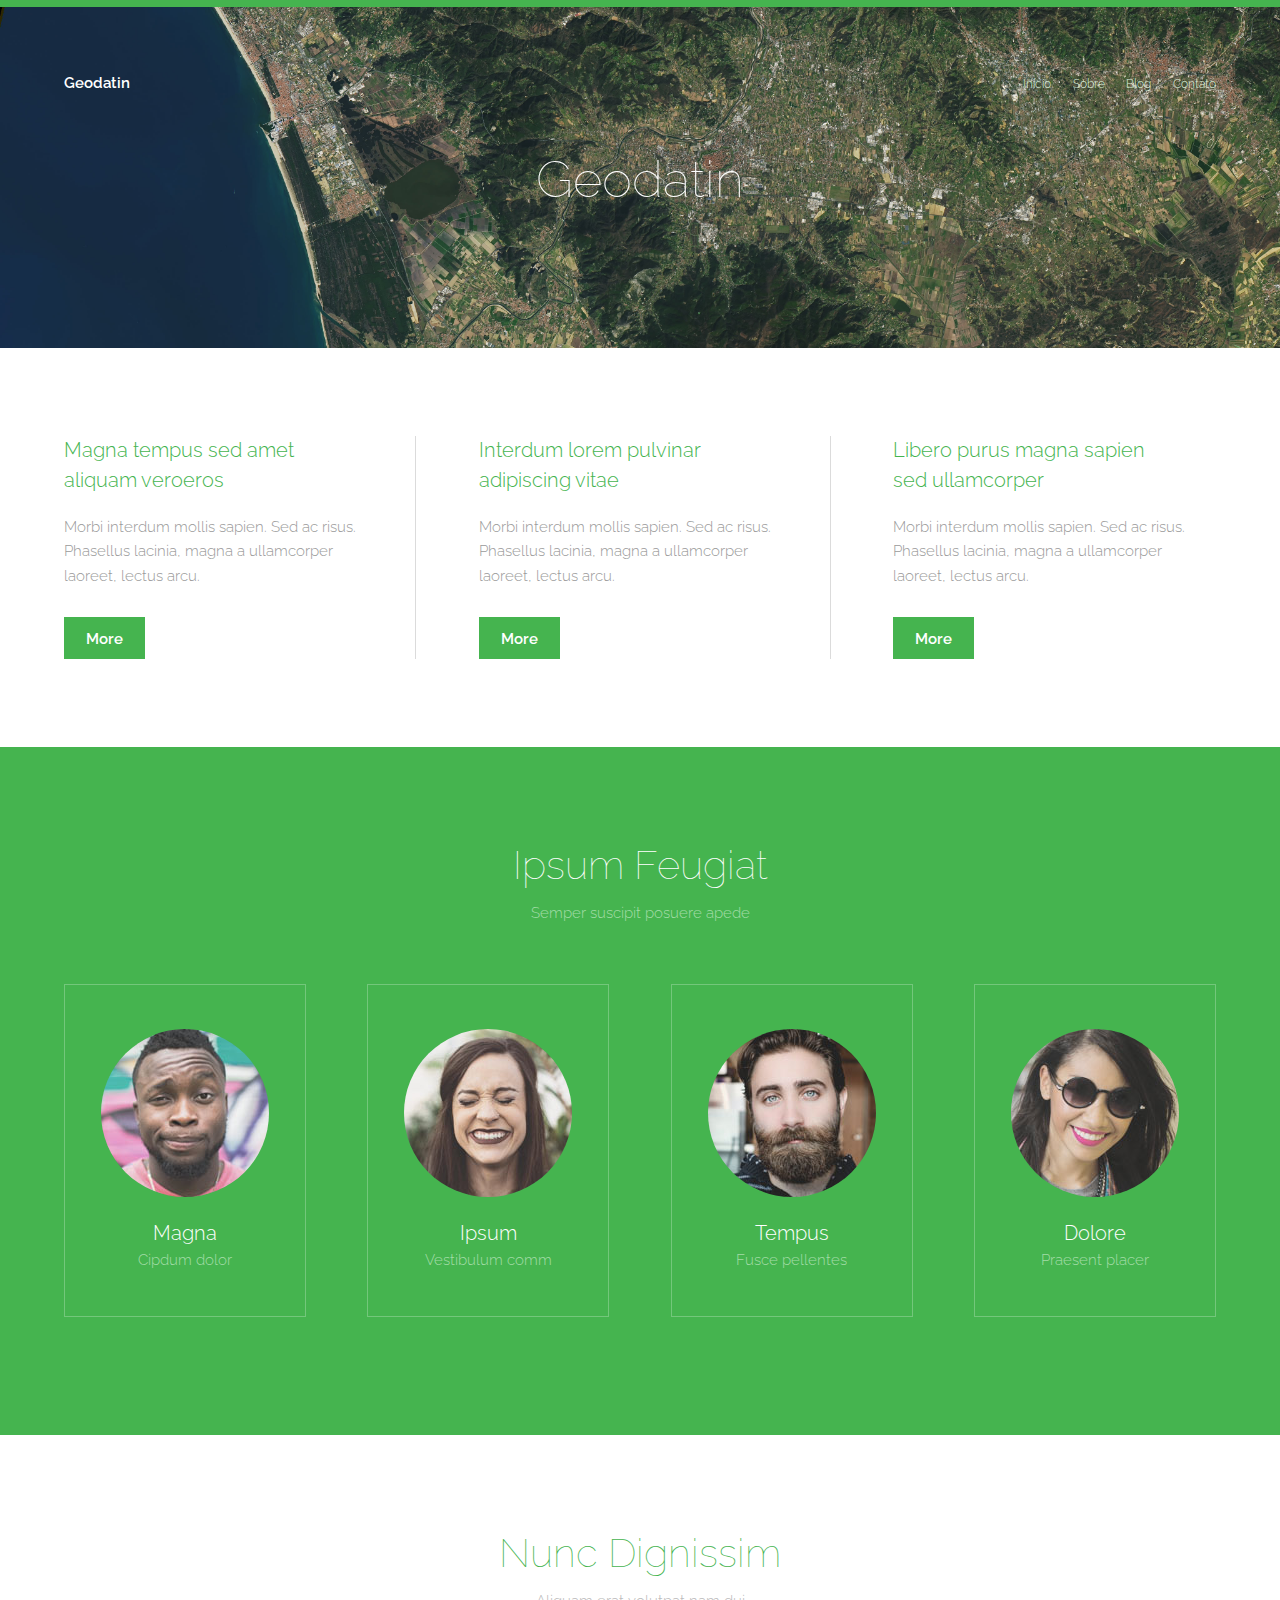
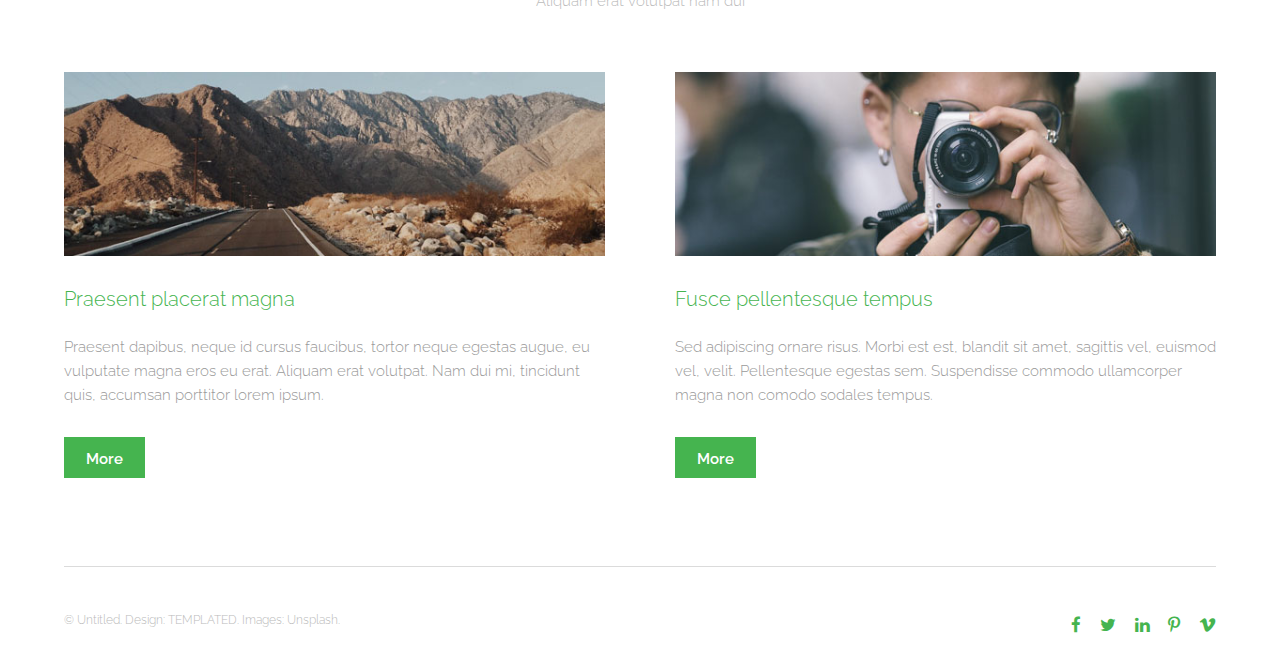
<file: index.html>
<!DOCTYPE HTML>
<!--
	Theory by TEMPLATED
	templated.co @templatedco
	Released for free under the Creative Commons Attribution 3.0 license (templated.co/license)
-->
<html>
	<head>
		<title>GEODATIN</title>
		<meta charset="utf-8" />
		<meta name="viewport" content="width=device-width, initial-scale=1" />
		<link rel="stylesheet" href="assets/css/main.css" />
	</head>
	<body>

		<!-- Header -->
			<header id="header">
				<div class="inner">
					<a href="index.html" class="logo">Geodatin</a>
					<nav id="nav">
						<a href="index.html">Início</a>
						<a href="generic.html">Sobre</a>
						<a href="elements.html">Blog</a>
						<a href="contato.html">Contato</a>
					</nav>
					<a href="#navPanel" class="navPanelToggle"><span class="fa fa-bars"></span></a>
				</div>
			</header>

		<!-- Banner -->
			<section id="banner">
				<h1>Geodatin</h1>
				<!-- <p>A free responsive HTML5 website template by TEMPLATED.</p>-->
			</section>

		<!-- One -->
			<section id="one" class="wrapper">
				<div class="inner">
					<div class="flex flex-3">
						<article>
							<header>
								<h3>Magna tempus sed amet<br /> aliquam veroeros</h3>
							</header>
							<p>Morbi interdum mollis sapien. Sed ac risus. Phasellus lacinia, magna a ullamcorper laoreet, lectus arcu.</p>
							<footer>
								<a href="#" class="button special">More</a>
							</footer>
						</article>
						<article>
							<header>
								<h3>Interdum lorem pulvinar<br /> adipiscing vitae</h3>
							</header>
							<p>Morbi interdum mollis sapien. Sed ac risus. Phasellus lacinia, magna a ullamcorper laoreet, lectus arcu.</p>
							<footer>
								<a href="#" class="button special">More</a>
							</footer>
						</article>
						<article>
							<header>
								<h3>Libero purus magna sapien<br /> sed ullamcorper</h3>
							</header>
							<p>Morbi interdum mollis sapien. Sed ac risus. Phasellus lacinia, magna a ullamcorper laoreet, lectus arcu.</p>
							<footer>
								<a href="#" class="button special">More</a>
							</footer>
						</article>
					</div>
				</div>
			</section>

		<!-- Two -->
			<section id="two" class="wrapper style1 special">
				<div class="inner">
					<header>
						<h2>Ipsum Feugiat</h2>
						<p>Semper suscipit posuere apede</p>
					</header>
					<div class="flex flex-4">
						<div class="box person">
							<div class="image round">
								<img src="images/pic03.jpg" alt="Person 1" />
							</div>
							<h3>Magna</h3>
							<p>Cipdum dolor</p>
						</div>
						<div class="box person">
							<div class="image round">
								<img src="images/pic04.jpg" alt="Person 2" />
							</div>
							<h3>Ipsum</h3>
							<p>Vestibulum comm</p>
						</div>
						<div class="box person">
							<div class="image round">
								<img src="images/pic05.jpg" alt="Person 3" />
							</div>
							<h3>Tempus</h3>
							<p>Fusce pellentes</p>
						</div>
						<div class="box person">
							<div class="image round">
								<img src="images/pic06.jpg" alt="Person 4" />
							</div>
							<h3>Dolore</h3>
							<p>Praesent placer</p>
						</div>
					</div>
				</div>
			</section>

		<!-- Three -->
			<section id="three" class="wrapper special">
				<div class="inner">
					<header class="align-center">
						<h2>Nunc Dignissim</h2>
						<p>Aliquam erat volutpat nam dui </p>
					</header>
					<div class="flex flex-2">
						<article>
							<div class="image fit">
								<img src="images/pic01.jpg" alt="Pic 01" />
							</div>
							<header>
								<h3>Praesent placerat magna</h3>
							</header>
							<p>Praesent dapibus, neque id cursus faucibus, tortor neque egestas augue, eu vulputate magna eros eu erat. Aliquam erat volutpat. Nam dui mi, tincidunt quis, accumsan porttitor lorem ipsum.</p>
							<footer>
								<a href="#" class="button special">More</a>
							</footer>
						</article>
						<article>
							<div class="image fit">
								<img src="images/pic02.jpg" alt="Pic 02" />
							</div>
							<header>
								<h3>Fusce pellentesque tempus</h3>
							</header>
							<p>Sed adipiscing ornare risus. Morbi est est, blandit sit amet, sagittis vel, euismod vel, velit. Pellentesque egestas sem. Suspendisse commodo ullamcorper magna non comodo sodales tempus.</p>
							<footer>
								<a href="#" class="button special">More</a>
							</footer>
						</article>
					</div>
				</div>
			</section>

			<!-- Footer -->
<footer id="footer">
    <div class="inner">
        <div class="flex">
            <div class="copyright">
                &copy; Untitled. Design: <a href="https://templated.co">TEMPLATED</a>. Images: <a href="https://unsplash.com">Unsplash</a>.
            </div>
            <ul class="icons">
                <li><a href="#" class="icon fa-facebook"><span class="label">Facebook</span></a></li>
                <li><a href="#" class="icon fa-twitter"><span class="label">Twitter</span></a></li>
                <li><a href="#" class="icon fa-linkedin"><span class="label">linkedIn</span></a></li>
                <li><a href="#" class="icon fa-pinterest-p"><span class="label">Pinterest</span></a></li>
                <li><a href="#" class="icon fa-vimeo"><span class="label">Vimeo</span></a></li>
            </ul>
        </div>
    </div>
</footer>

		<!-- Scripts -->
			<script src="assets/js/jquery.min.js"></script>
			<script src="assets/js/skel.min.js"></script>
			<script src="assets/js/util.js"></script>
			<script src="assets/js/main.js"></script>

	</body>
</html>
</file>
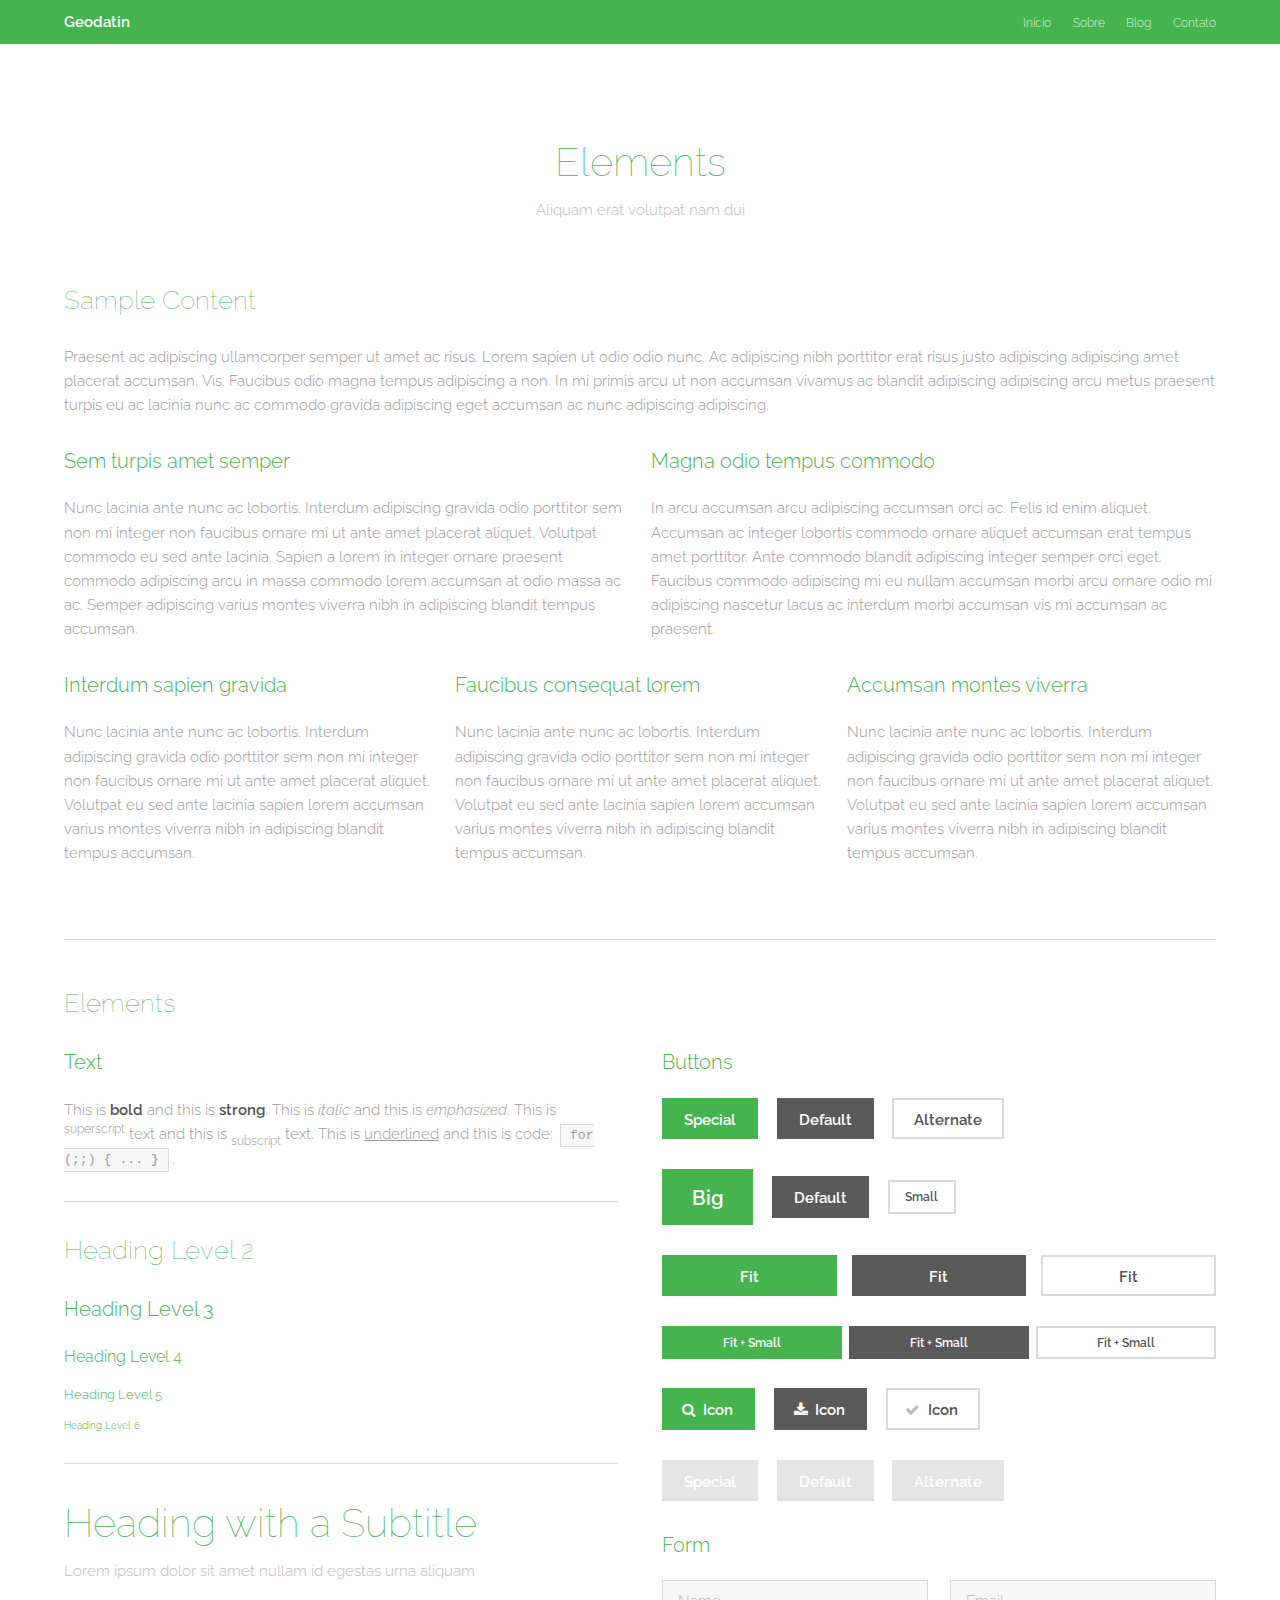
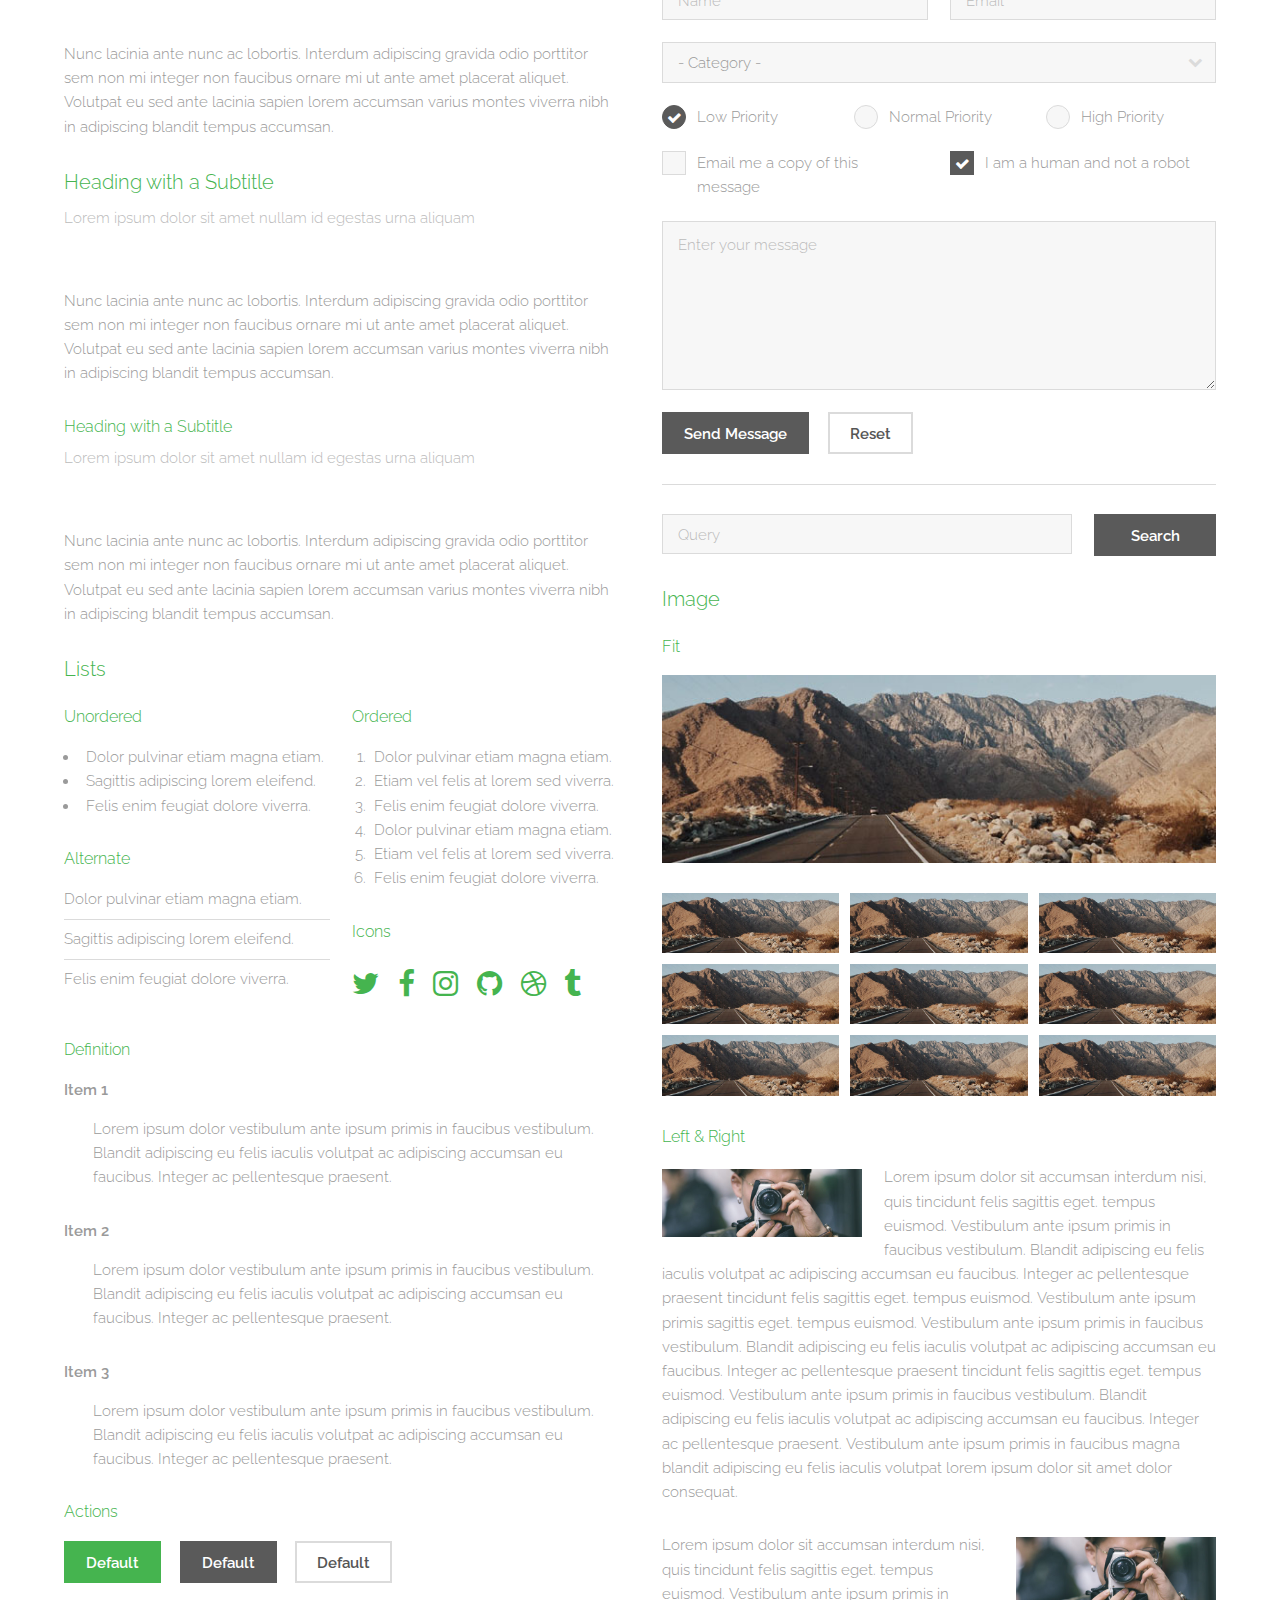
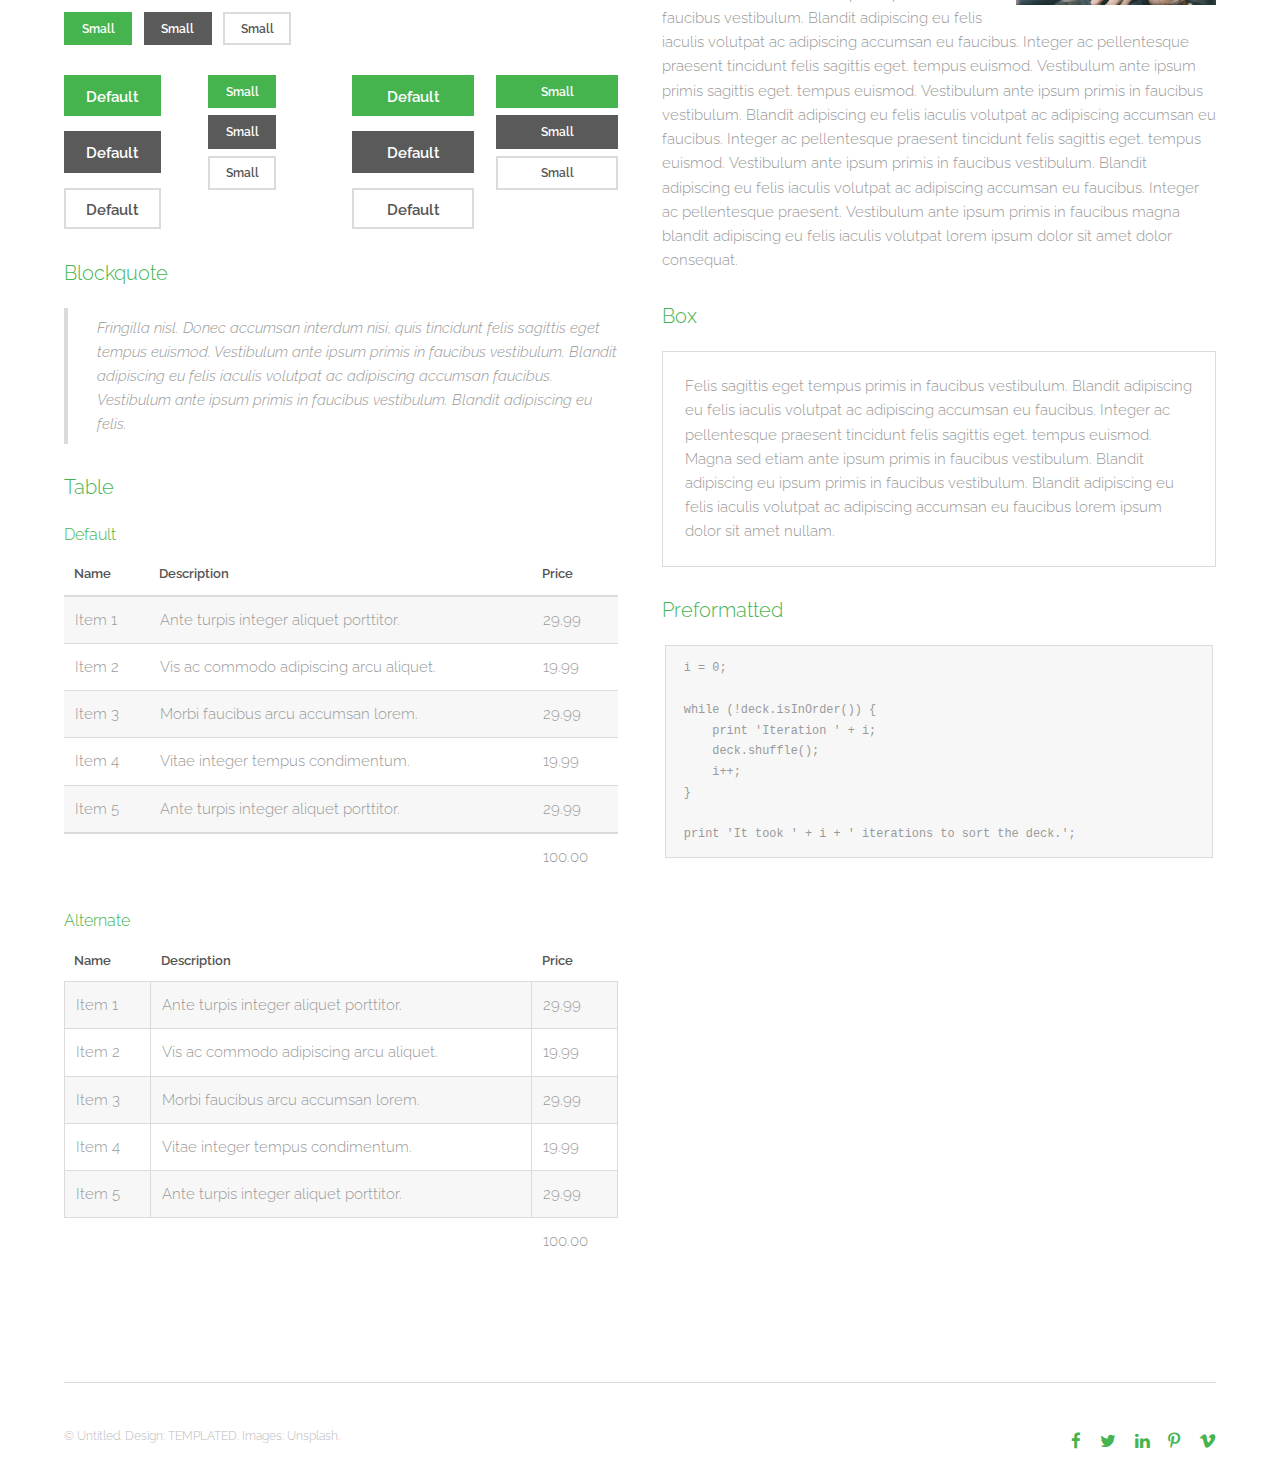
<file: elements.html>
<!DOCTYPE HTML>
<!--
	Theory by TEMPLATED
	templated.co @templatedco
	Released for free under the Creative Commons Attribution 3.0 license (templated.co/license)
-->
<html>
	<head>
		<title>Elements - Theory by TEMPLATED</title>
		<meta charset="utf-8" />
		<meta name="viewport" content="width=device-width, initial-scale=1" />
		<link rel="stylesheet" href="assets/css/main.css" />
	</head>
	<body class="subpage">

		<!-- Header -->
		<header id="header">
			<div class="inner">
				<a href="index.html" class="logo">Geodatin</a>
				<nav id="nav">
					<a href="index.html">Início</a>
					<a href="generic.html">Sobre</a>
					<a href="elements.html">Blog</a>
					<a href="contato.html">Contato</a>
				</nav>
				<a href="#navPanel" class="navPanelToggle"><span class="fa fa-bars"></span></a>
			</div>
		</header>

		<!-- Main -->
			<section id="main" class="wrapper">
				<div class="inner">
					<header class="align-center">
						<h2>Elements</h2>
						<p>Aliquam erat volutpat nam dui </p>
					</header>

				<!-- Content -->
					<h2 id="content">Sample Content</h2>
					<p>Praesent ac adipiscing ullamcorper semper ut amet ac risus. Lorem sapien ut odio odio nunc. Ac adipiscing nibh porttitor erat risus justo adipiscing adipiscing amet placerat accumsan. Vis. Faucibus odio magna tempus adipiscing a non. In mi primis arcu ut non accumsan vivamus ac blandit adipiscing adipiscing arcu metus praesent turpis eu ac lacinia nunc ac commodo gravida adipiscing eget accumsan ac nunc adipiscing adipiscing.</p>
					<div class="row">
						<div class="6u 12u$(small)">
							<h3>Sem turpis amet semper</h3>
							<p>Nunc lacinia ante nunc ac lobortis. Interdum adipiscing gravida odio porttitor sem non mi integer non faucibus ornare mi ut ante amet placerat aliquet. Volutpat commodo eu sed ante lacinia. Sapien a lorem in integer ornare praesent commodo adipiscing arcu in massa commodo lorem accumsan at odio massa ac ac. Semper adipiscing varius montes viverra nibh in adipiscing blandit tempus accumsan.</p>
						</div>
						<div class="6u$ 12u$(small)">
							<h3>Magna odio tempus commodo</h3>
							<p>In arcu accumsan arcu adipiscing accumsan orci ac. Felis id enim aliquet. Accumsan ac integer lobortis commodo ornare aliquet accumsan erat tempus amet porttitor. Ante commodo blandit adipiscing integer semper orci eget. Faucibus commodo adipiscing mi eu nullam accumsan morbi arcu ornare odio mi adipiscing nascetur lacus ac interdum morbi accumsan vis mi accumsan ac praesent.</p>
						</div>
						<!-- Break -->
						<div class="4u 12u$(medium)">
							<h3>Interdum sapien gravida</h3>
							<p>Nunc lacinia ante nunc ac lobortis. Interdum adipiscing gravida odio porttitor sem non mi integer non faucibus ornare mi ut ante amet placerat aliquet. Volutpat eu sed ante lacinia sapien lorem accumsan varius montes viverra nibh in adipiscing blandit tempus accumsan.</p>
						</div>
						<div class="4u 12u$(medium)">
							<h3>Faucibus consequat lorem</h3>
							<p>Nunc lacinia ante nunc ac lobortis. Interdum adipiscing gravida odio porttitor sem non mi integer non faucibus ornare mi ut ante amet placerat aliquet. Volutpat eu sed ante lacinia sapien lorem accumsan varius montes viverra nibh in adipiscing blandit tempus accumsan.</p>
						</div>
						<div class="4u$ 12u$(medium)">
							<h3>Accumsan montes viverra</h3>
							<p>Nunc lacinia ante nunc ac lobortis. Interdum adipiscing gravida odio porttitor sem non mi integer non faucibus ornare mi ut ante amet placerat aliquet. Volutpat eu sed ante lacinia sapien lorem accumsan varius montes viverra nibh in adipiscing blandit tempus accumsan.</p>
						</div>
					</div>

				<hr class="major" />

				<!-- Elements -->
					<h2 id="elements">Elements</h2>
					<div class="row 200%">
						<div class="6u 12u$(medium)">

							<!-- Text stuff -->
								<h3>Text</h3>
								<p>This is <b>bold</b> and this is <strong>strong</strong>. This is <i>italic</i> and this is <em>emphasized</em>.
								This is <sup>superscript</sup> text and this is <sub>subscript</sub> text.
								This is <u>underlined</u> and this is code: <code>for (;;) { ... }</code>.</p>
								<hr />
								<h2>Heading Level 2</h2>
								<h3>Heading Level 3</h3>
								<h4>Heading Level 4</h4>
								<h5>Heading Level 5</h5>
								<h6>Heading Level 6</h6>
								<hr />
								<header>
									<h2>Heading with a Subtitle</h2>
									<p>Lorem ipsum dolor sit amet nullam id egestas urna aliquam</p>
								</header>
								<p>Nunc lacinia ante nunc ac lobortis. Interdum adipiscing gravida odio porttitor sem non mi integer non faucibus ornare mi ut ante amet placerat aliquet. Volutpat eu sed ante lacinia sapien lorem accumsan varius montes viverra nibh in adipiscing blandit tempus accumsan.</p>
								<header>
									<h3>Heading with a Subtitle</h3>
									<p>Lorem ipsum dolor sit amet nullam id egestas urna aliquam</p>
								</header>
								<p>Nunc lacinia ante nunc ac lobortis. Interdum adipiscing gravida odio porttitor sem non mi integer non faucibus ornare mi ut ante amet placerat aliquet. Volutpat eu sed ante lacinia sapien lorem accumsan varius montes viverra nibh in adipiscing blandit tempus accumsan.</p>
								<header>
									<h4>Heading with a Subtitle</h4>
									<p>Lorem ipsum dolor sit amet nullam id egestas urna aliquam</p>
								</header>
								<p>Nunc lacinia ante nunc ac lobortis. Interdum adipiscing gravida odio porttitor sem non mi integer non faucibus ornare mi ut ante amet placerat aliquet. Volutpat eu sed ante lacinia sapien lorem accumsan varius montes viverra nibh in adipiscing blandit tempus accumsan.</p>

							<!-- Lists -->
								<h3>Lists</h3>
								<div class="row">
									<div class="6u 12u$(small)">

										<h4>Unordered</h4>
										<ul>
											<li>Dolor pulvinar etiam magna etiam.</li>
											<li>Sagittis adipiscing lorem eleifend.</li>
											<li>Felis enim feugiat dolore viverra.</li>
										</ul>

										<h4>Alternate</h4>
										<ul class="alt">
											<li>Dolor pulvinar etiam magna etiam.</li>
											<li>Sagittis adipiscing lorem eleifend.</li>
											<li>Felis enim feugiat dolore viverra.</li>
										</ul>

									</div>
									<div class="6u$ 12u$(small)">

										<h4>Ordered</h4>
										<ol>
											<li>Dolor pulvinar etiam magna etiam.</li>
											<li>Etiam vel felis at lorem sed viverra.</li>
											<li>Felis enim feugiat dolore viverra.</li>
											<li>Dolor pulvinar etiam magna etiam.</li>
											<li>Etiam vel felis at lorem sed viverra.</li>
											<li>Felis enim feugiat dolore viverra.</li>
										</ol>

										<h4>Icons</h4>
										<ul class="icons">
											<li><a href="#" class="icon fa-twitter"><span class="label">Twitter</span></a></li>
											<li><a href="#" class="icon fa-facebook"><span class="label">Facebook</span></a></li>
											<li><a href="#" class="icon fa-instagram"><span class="label">Instagram</span></a></li>
											<li><a href="#" class="icon fa-github"><span class="label">Github</span></a></li>
											<li><a href="#" class="icon fa-dribbble"><span class="label">Dribbble</span></a></li>
											<li><a href="#" class="icon fa-tumblr"><span class="label">Tumblr</span></a></li>
										</ul>

									</div>
								</div>
								<h4>Definition</h4>
								<dl>
									<dt>Item 1</dt>
									<dd>
										<p>Lorem ipsum dolor vestibulum ante ipsum primis in faucibus vestibulum. Blandit adipiscing eu felis iaculis volutpat ac adipiscing accumsan eu faucibus. Integer ac pellentesque praesent.</p>
									</dd>
									<dt>Item 2</dt>
									<dd>
										<p>Lorem ipsum dolor vestibulum ante ipsum primis in faucibus vestibulum. Blandit adipiscing eu felis iaculis volutpat ac adipiscing accumsan eu faucibus. Integer ac pellentesque praesent.</p>
									</dd>
									<dt>Item 3</dt>
									<dd>
										<p>Lorem ipsum dolor vestibulum ante ipsum primis in faucibus vestibulum. Blandit adipiscing eu felis iaculis volutpat ac adipiscing accumsan eu faucibus. Integer ac pellentesque praesent.</p>
									</dd>
								</dl>

								<h4>Actions</h4>
								<ul class="actions">
									<li><a href="#" class="button special">Default</a></li>
									<li><a href="#" class="button">Default</a></li>
									<li><a href="#" class="button alt">Default</a></li>
								</ul>
								<ul class="actions small">
									<li><a href="#" class="button special small">Small</a></li>
									<li><a href="#" class="button small">Small</a></li>
									<li><a href="#" class="button alt small">Small</a></li>
								</ul>
								<div class="row">
									<div class="3u 12u$(small)">
										<ul class="actions vertical">
											<li><a href="#" class="button special">Default</a></li>
											<li><a href="#" class="button">Default</a></li>
											<li><a href="#" class="button alt">Default</a></li>
										</ul>
									</div>
									<div class="3u 12u$(small)">
										<ul class="actions vertical small">
											<li><a href="#" class="button special small">Small</a></li>
											<li><a href="#" class="button small">Small</a></li>
											<li><a href="#" class="button alt small">Small</a></li>
										</ul>
									</div>
									<div class="3u 12u$(small)">
										<ul class="actions vertical">
											<li><a href="#" class="button special fit">Default</a></li>
											<li><a href="#" class="button fit">Default</a></li>
											<li><a href="#" class="button alt fit">Default</a></li>
										</ul>
									</div>
									<div class="3u$ 12u$(small)">
										<ul class="actions vertical small">
											<li><a href="#" class="button special small fit">Small</a></li>
											<li><a href="#" class="button small fit">Small</a></li>
											<li><a href="#" class="button alt small fit">Small</a></li>
										</ul>
									</div>
								</div>

							<!-- Blockquote -->
								<h3>Blockquote</h3>
								<blockquote>Fringilla nisl. Donec accumsan interdum nisi, quis tincidunt felis sagittis eget tempus euismod. Vestibulum ante ipsum primis in faucibus vestibulum. Blandit adipiscing eu felis iaculis volutpat ac adipiscing accumsan faucibus. Vestibulum ante ipsum primis in faucibus vestibulum. Blandit adipiscing eu felis.</blockquote>

							<!-- Table -->
								<h3>Table</h3>

								<h4>Default</h4>
								<div class="table-wrapper">
									<table>
										<thead>
											<tr>
												<th>Name</th>
												<th>Description</th>
												<th>Price</th>
											</tr>
										</thead>
										<tbody>
											<tr>
												<td>Item 1</td>
												<td>Ante turpis integer aliquet porttitor.</td>
												<td>29.99</td>
											</tr>
											<tr>
												<td>Item 2</td>
												<td>Vis ac commodo adipiscing arcu aliquet.</td>
												<td>19.99</td>
											</tr>
											<tr>
												<td>Item 3</td>
												<td> Morbi faucibus arcu accumsan lorem.</td>
												<td>29.99</td>
											</tr>
											<tr>
												<td>Item 4</td>
												<td>Vitae integer tempus condimentum.</td>
												<td>19.99</td>
											</tr>
											<tr>
												<td>Item 5</td>
												<td>Ante turpis integer aliquet porttitor.</td>
												<td>29.99</td>
											</tr>
										</tbody>
										<tfoot>
											<tr>
												<td colspan="2"></td>
												<td>100.00</td>
											</tr>
										</tfoot>
									</table>
								</div>

								<h4>Alternate</h4>
								<div class="table-wrapper">
									<table class="alt">
										<thead>
											<tr>
												<th>Name</th>
												<th>Description</th>
												<th>Price</th>
											</tr>
										</thead>
										<tbody>
											<tr>
												<td>Item 1</td>
												<td>Ante turpis integer aliquet porttitor.</td>
												<td>29.99</td>
											</tr>
											<tr>
												<td>Item 2</td>
												<td>Vis ac commodo adipiscing arcu aliquet.</td>
												<td>19.99</td>
											</tr>
											<tr>
												<td>Item 3</td>
												<td> Morbi faucibus arcu accumsan lorem.</td>
												<td>29.99</td>
											</tr>
											<tr>
												<td>Item 4</td>
												<td>Vitae integer tempus condimentum.</td>
												<td>19.99</td>
											</tr>
											<tr>
												<td>Item 5</td>
												<td>Ante turpis integer aliquet porttitor.</td>
												<td>29.99</td>
											</tr>
										</tbody>
										<tfoot>
											<tr>
												<td colspan="2"></td>
												<td>100.00</td>
											</tr>
										</tfoot>
									</table>
								</div>

						</div>
						<div class="6u$ 12u$(medium)">

							<!-- Buttons -->
								<h3>Buttons</h3>
								<ul class="actions">
									<li><a href="#" class="button special">Special</a></li>
									<li><a href="#" class="button">Default</a></li>
									<li><a href="#" class="button alt">Alternate</a></li>
								</ul>
								<ul class="actions">
									<li><a href="#" class="button special big">Big</a></li>
									<li><a href="#" class="button">Default</a></li>
									<li><a href="#" class="button alt small">Small</a></li>
								</ul>
								<ul class="actions fit">
									<li><a href="#" class="button special fit">Fit</a></li>
									<li><a href="#" class="button fit">Fit</a></li>
									<li><a href="#" class="button alt fit">Fit</a></li>
								</ul>
								<ul class="actions fit small">
									<li><a href="#" class="button special fit small">Fit + Small</a></li>
									<li><a href="#" class="button fit small">Fit + Small</a></li>
									<li><a href="#" class="button alt fit small">Fit + Small</a></li>
								</ul>
								<ul class="actions">
									<li><a href="#" class="button special icon fa-search">Icon</a></li>
									<li><a href="#" class="button icon fa-download">Icon</a></li>
									<li><a href="#" class="button alt icon fa-check">Icon</a></li>
								</ul>
								<ul class="actions">
									<li><span class="button special disabled">Special</span></li>
									<li><span class="button disabled">Default</span></li>
									<li><span class="button alt disabled">Alternate</span></li>
								</ul>

							<!-- Form -->
								<h3>Form</h3>

								<form method="post" action="#">
									<div class="row uniform">
										<div class="6u 12u$(xsmall)">
											<input type="text" name="name" id="name" value="" placeholder="Name" />
										</div>
										<div class="6u$ 12u$(xsmall)">
											<input type="email" name="email" id="email" value="" placeholder="Email" />
										</div>
										<!-- Break -->
										<div class="12u$">
											<div class="select-wrapper">
												<select name="category" id="category">
													<option value="">- Category -</option>
													<option value="1">Manufacturing</option>
													<option value="1">Shipping</option>
													<option value="1">Administration</option>
													<option value="1">Human Resources</option>
												</select>
											</div>
										</div>
										<!-- Break -->
										<div class="4u 12u$(small)">
											<input type="radio" id="priority-low" name="priority" checked>
											<label for="priority-low">Low Priority</label>
										</div>
										<div class="4u 12u$(small)">
											<input type="radio" id="priority-normal" name="priority">
											<label for="priority-normal">Normal Priority</label>
										</div>
										<div class="4u$ 12u$(small)">
											<input type="radio" id="priority-high" name="priority">
											<label for="priority-high">High Priority</label>
										</div>
										<!-- Break -->
										<div class="6u 12u$(small)">
											<input type="checkbox" id="copy" name="copy">
											<label for="copy">Email me a copy of this message</label>
										</div>
										<div class="6u$ 12u$(small)">
											<input type="checkbox" id="human" name="human" checked>
											<label for="human">I am a human and not a robot</label>
										</div>
										<!-- Break -->
										<div class="12u$">
											<textarea name="message" id="message" placeholder="Enter your message" rows="6"></textarea>
										</div>
										<!-- Break -->
										<div class="12u$">
											<ul class="actions">
												<li><input type="submit" value="Send Message" /></li>
												<li><input type="reset" value="Reset" class="alt" /></li>
											</ul>
										</div>
									</div>
								</form>

								<hr />

								<form method="post" action="#">
									<div class="row uniform">
										<div class="9u 12u$(small)">
											<input type="text" name="query" id="query" value="" placeholder="Query" />
										</div>
										<div class="3u$ 12u$(small)">
											<input type="submit" value="Search" class="fit" />
										</div>
									</div>
								</form>

							<!-- Image -->
								<h3>Image</h3>

								<h4>Fit</h4>
								<span class="image fit"><img src="images/pic01.jpg" alt="" /></span>
								<div class="box alt">
									<div class="row 50% uniform">
										<div class="4u"><span class="image fit"><img src="images/pic01.jpg" alt="" /></span></div>
										<div class="4u"><span class="image fit"><img src="images/pic01.jpg" alt="" /></span></div>
										<div class="4u$"><span class="image fit"><img src="images/pic01.jpg" alt="" /></span></div>
										<!-- Break -->
										<div class="4u"><span class="image fit"><img src="images/pic01.jpg" alt="" /></span></div>
										<div class="4u"><span class="image fit"><img src="images/pic01.jpg" alt="" /></span></div>
										<div class="4u$"><span class="image fit"><img src="images/pic01.jpg" alt="" /></span></div>
										<!-- Break -->
										<div class="4u"><span class="image fit"><img src="images/pic01.jpg" alt="" /></span></div>
										<div class="4u"><span class="image fit"><img src="images/pic01.jpg" alt="" /></span></div>
										<div class="4u$"><span class="image fit"><img src="images/pic01.jpg" alt="" /></span></div>
									</div>
								</div>

								<h4>Left &amp; Right</h4>
								<p><span class="image left"><img src="images/pic02.jpg" alt="" /></span>Lorem ipsum dolor sit accumsan interdum nisi, quis tincidunt felis sagittis eget. tempus euismod. Vestibulum ante ipsum primis in faucibus vestibulum. Blandit adipiscing eu felis iaculis volutpat ac adipiscing accumsan eu faucibus. Integer ac pellentesque praesent tincidunt felis sagittis eget. tempus euismod. Vestibulum ante ipsum primis sagittis eget. tempus euismod. Vestibulum ante ipsum primis in faucibus vestibulum. Blandit adipiscing eu felis iaculis volutpat ac adipiscing accumsan eu faucibus. Integer ac pellentesque praesent tincidunt felis sagittis eget. tempus euismod. Vestibulum ante ipsum primis in faucibus vestibulum. Blandit adipiscing eu felis iaculis volutpat ac adipiscing accumsan eu faucibus. Integer ac pellentesque praesent. Vestibulum ante ipsum primis in faucibus magna blandit adipiscing eu felis iaculis volutpat lorem ipsum dolor sit amet dolor consequat.</p>
								<p><span class="image right"><img src="images/pic02.jpg" alt="" /></span>Lorem ipsum dolor sit accumsan interdum nisi, quis tincidunt felis sagittis eget. tempus euismod. Vestibulum ante ipsum primis in faucibus vestibulum. Blandit adipiscing eu felis iaculis volutpat ac adipiscing accumsan eu faucibus. Integer ac pellentesque praesent tincidunt felis sagittis eget. tempus euismod. Vestibulum ante ipsum primis sagittis eget. tempus euismod. Vestibulum ante ipsum primis in faucibus vestibulum. Blandit adipiscing eu felis iaculis volutpat ac adipiscing accumsan eu faucibus. Integer ac pellentesque praesent tincidunt felis sagittis eget. tempus euismod. Vestibulum ante ipsum primis in faucibus vestibulum. Blandit adipiscing eu felis iaculis volutpat ac adipiscing accumsan eu faucibus. Integer ac pellentesque praesent. Vestibulum ante ipsum primis in faucibus magna blandit adipiscing eu felis iaculis volutpat lorem ipsum dolor sit amet dolor consequat.</p>

							<!-- Box -->
								<h3>Box</h3>
								<div class="box">
									<p>Felis sagittis eget tempus primis in faucibus vestibulum. Blandit adipiscing eu felis iaculis volutpat ac adipiscing accumsan eu faucibus. Integer ac pellentesque praesent tincidunt felis sagittis eget. tempus euismod. Magna sed etiam ante ipsum primis in faucibus vestibulum. Blandit adipiscing eu ipsum primis in faucibus vestibulum. Blandit adipiscing eu felis iaculis volutpat ac adipiscing accumsan eu faucibus lorem ipsum dolor sit amet nullam.</p>
								</div>

							<!-- Preformatted Code -->
								<h3>Preformatted</h3>
								<pre><code>i = 0;

while (!deck.isInOrder()) {
    print 'Iteration ' + i;
    deck.shuffle();
    i++;
}

print 'It took ' + i + ' iterations to sort the deck.';
</code></pre>

						</div>
					</div>

				</div>
			</section>

		<!-- Footer -->
			<footer id="footer">
				<div class="inner">
					<div class="flex">
						<div class="copyright">
							&copy; Untitled. Design: <a href="https://templated.co">TEMPLATED</a>. Images: <a href="https://unsplash.com">Unsplash</a>.
						</div>
						<ul class="icons">
							<li><a href="#" class="icon fa-facebook"><span class="label">Facebook</span></a></li>
							<li><a href="#" class="icon fa-twitter"><span class="label">Twitter</span></a></li>
							<li><a href="#" class="icon fa-linkedin"><span class="label">linkedIn</span></a></li>
							<li><a href="#" class="icon fa-pinterest-p"><span class="label">Pinterest</span></a></li>
							<li><a href="#" class="icon fa-vimeo"><span class="label">Vimeo</span></a></li>
						</ul>
					</div>
				</div>
			</footer>

		<!-- Scripts -->
			<script src="assets/js/jquery.min.js"></script>
			<script src="assets/js/skel.min.js"></script>
			<script src="assets/js/util.js"></script>
			<script src="assets/js/main.js"></script>

	</body>
</html>
</file>
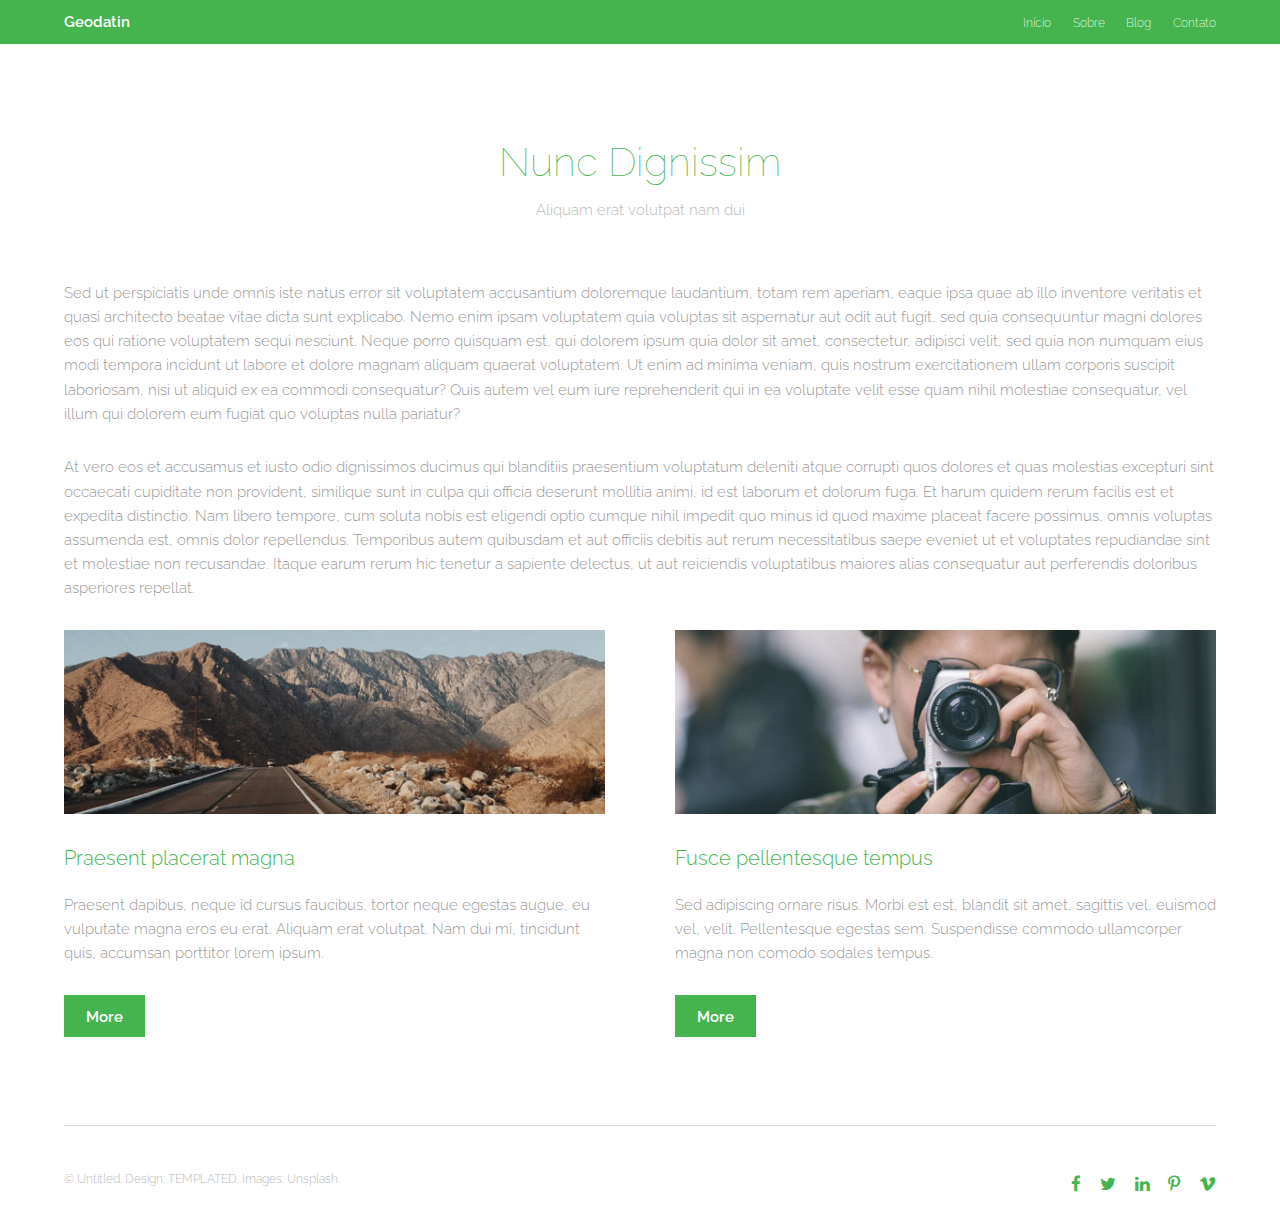
<file: generic.html>
<!DOCTYPE HTML>
<!--
	Theory by TEMPLATED
	templated.co @templatedco
	Released for free under the Creative Commons Attribution 3.0 license (templated.co/license)
-->
<html>
	<head>
		<title>Generic - Theory by TEMPLATED</title>
		<meta charset="utf-8" />
		<meta name="viewport" content="width=device-width, initial-scale=1" />
		<link rel="stylesheet" href="assets/css/main.css" />
	</head>
	<body class="subpage">

		<!-- Header -->
		<header id="header">
			<div class="inner">
				<a href="index.html" class="logo">Geodatin</a>
				<nav id="nav">
					<a href="index.html">Início</a>
					<a href="generic.html">Sobre</a>
					<a href="elements.html">Blog</a>
					<a href="contato.html">Contato</a>
				</nav>
				<a href="#navPanel" class="navPanelToggle"><span class="fa fa-bars"></span></a>
			</div>
		</header>

		<!-- Three -->
			<section id="three" class="wrapper">
				<div class="inner">
					<header class="align-center">
						<h2>Nunc Dignissim</h2>
						<p>Aliquam erat volutpat nam dui </p>
					</header>
					<p>Sed ut perspiciatis unde omnis iste natus error sit voluptatem accusantium doloremque laudantium, totam rem aperiam, eaque ipsa quae ab illo inventore veritatis et quasi architecto beatae vitae dicta sunt explicabo. Nemo enim ipsam voluptatem quia voluptas sit aspernatur aut odit aut fugit, sed quia consequuntur magni dolores eos qui ratione voluptatem sequi nesciunt. Neque porro quisquam est, qui dolorem ipsum quia dolor sit amet, consectetur, adipisci velit, sed quia non numquam eius modi tempora incidunt ut labore et dolore magnam aliquam quaerat voluptatem. Ut enim ad minima veniam, quis nostrum exercitationem ullam corporis suscipit laboriosam, nisi ut aliquid ex ea commodi consequatur? Quis autem vel eum iure reprehenderit qui in ea voluptate velit esse quam nihil molestiae consequatur, vel illum qui dolorem eum fugiat quo voluptas nulla pariatur?</p>
					<p>At vero eos et accusamus et iusto odio dignissimos ducimus qui blanditiis praesentium voluptatum deleniti atque corrupti quos dolores et quas molestias excepturi sint occaecati cupiditate non provident, similique sunt in culpa qui officia deserunt mollitia animi, id est laborum et dolorum fuga. Et harum quidem rerum facilis est et expedita distinctio. Nam libero tempore, cum soluta nobis est eligendi optio cumque nihil impedit quo minus id quod maxime placeat facere possimus, omnis voluptas assumenda est, omnis dolor repellendus. Temporibus autem quibusdam et aut officiis debitis aut rerum necessitatibus saepe eveniet ut et voluptates repudiandae sint et molestiae non recusandae. Itaque earum rerum hic tenetur a sapiente delectus, ut aut reiciendis voluptatibus maiores alias consequatur aut perferendis doloribus asperiores repellat.</p>
					<div class="flex flex-2">
						<article>
							<div class="image fit">
								<img src="images/pic01.jpg" alt="Pic 01" />
							</div>
							<header>
								<h3>Praesent placerat magna</h3>
							</header>
							<p>Praesent dapibus, neque id cursus faucibus, tortor neque egestas augue, eu vulputate magna eros eu erat. Aliquam erat volutpat. Nam dui mi, tincidunt quis, accumsan porttitor lorem ipsum.</p>
							<footer>
								<a href="#" class="button special">More</a>
							</footer>
						</article>
						<article>
							<div class="image fit">
								<img src="images/pic02.jpg" alt="Pic 02" />
							</div>
							<header>
								<h3>Fusce pellentesque tempus</h3>
							</header>
							<p>Sed adipiscing ornare risus. Morbi est est, blandit sit amet, sagittis vel, euismod vel, velit. Pellentesque egestas sem. Suspendisse commodo ullamcorper magna non comodo sodales tempus.</p>
							<footer>
								<a href="#" class="button special">More</a>
							</footer>
						</article>
					</div>
				</div>
			</section>

		<!-- Footer -->
			<footer id="footer">
				<div class="inner">
					<div class="flex">
						<div class="copyright">
							&copy; Untitled. Design: <a href="https://templated.co">TEMPLATED</a>. Images: <a href="https://unsplash.com">Unsplash</a>.
						</div>
						<ul class="icons">
							<li><a href="#" class="icon fa-facebook"><span class="label">Facebook</span></a></li>
							<li><a href="#" class="icon fa-twitter"><span class="label">Twitter</span></a></li>
							<li><a href="#" class="icon fa-linkedin"><span class="label">linkedIn</span></a></li>
							<li><a href="#" class="icon fa-pinterest-p"><span class="label">Pinterest</span></a></li>
							<li><a href="#" class="icon fa-vimeo"><span class="label">Vimeo</span></a></li>
						</ul>
					</div>
				</div>
			</footer>

		<!-- Scripts -->
			<script src="assets/js/jquery.min.js"></script>
			<script src="assets/js/skel.min.js"></script>
			<script src="assets/js/util.js"></script>
			<script src="assets/js/main.js"></script>

	</body>
</html>
</file>
<file: assets/css/main.css>
@charset "UTF-8";
@import url(font-awesome.min.css);
@import "https://fonts.googleapis.com/css?family=Raleway:100,300,600";

/*
	Theory by TEMPLATED
	templated.co @templatedco
	Released for free under the Creative Commons Attribution 3.0 license (templated.co/license)
*/

/* Reset */

	html, body, div, span, applet, object, iframe, h1, h2, h3, h4, h5, h6, p, blockquote, pre, a, abbr, acronym, address, big, cite, code, del, dfn, em, img, ins, kbd, q, s, samp, small, strike, strong, sub, sup, tt, var, b, u, i, center, dl, dt, dd, ol, ul, li, fieldset, form, label, legend, table, caption, tbody, tfoot, thead, tr, th, td, article, aside, canvas, details, embed, figure, figcaption, footer, header, hgroup, menu, nav, output, ruby, section, summary, time, mark, audio, video {
		margin: 0;
		padding: 0;
		border: 0;
		font-size: 100%;
		font: inherit;
		vertical-align: baseline;
	}

	article, aside, details, figcaption, figure, footer, header, hgroup, menu, nav, section {
		display: block;
	}

	body {
		line-height: 1;
	}

	ol, ul {
		list-style: none;
	}

	blockquote, q {
		quotes: none;
	}

	blockquote:before, blockquote:after, q:before, q:after {
		content: '';
		content: none;
	}

	table {
		border-collapse: collapse;
		border-spacing: 0;
	}

	body {
		-webkit-text-size-adjust: none;
	}

/* Box Model */

	*, *:before, *:after {
		-moz-box-sizing: border-box;
		-webkit-box-sizing: border-box;
		box-sizing: border-box;
	}

/* Containers */

	.container {
		margin-left: auto;
		margin-right: auto;
	}

	.container.\31 25\25 {
		width: 100%;
		max-width: 100em;
		min-width: 80em;
	}

	.container.\37 5\25 {
		width: 60em;
	}

	.container.\35 0\25 {
		width: 40em;
	}

	.container.\32 5\25 {
		width: 20em;
	}

	.container {
		width: 80em;
	}

	@media screen and (max-width: 1680px) {

		.container.\31 25\25 {
			width: 100%;
			max-width: 100em;
			min-width: 80em;
		}

		.container.\37 5\25 {
			width: 60em;
		}

		.container.\35 0\25 {
			width: 40em;
		}

		.container.\32 5\25 {
			width: 20em;
		}

		.container {
			width: 80em;
		}

	}

	@media screen and (max-width: 1280px) {

		.container.\31 25\25 {
			width: 100%;
			max-width: 81.25em;
			min-width: 65em;
		}

		.container.\37 5\25 {
			width: 48.75em;
		}

		.container.\35 0\25 {
			width: 32.5em;
		}

		.container.\32 5\25 {
			width: 16.25em;
		}

		.container {
			width: 65em;
		}

	}

	@media screen and (max-width: 980px) {

		.container.\31 25\25 {
			width: 100%;
			max-width: 112.5%;
			min-width: 90%;
		}

		.container.\37 5\25 {
			width: 67.5%;
		}

		.container.\35 0\25 {
			width: 45%;
		}

		.container.\32 5\25 {
			width: 22.5%;
		}

		.container {
			width: 90%;
		}

	}

	@media screen and (max-width: 736px) {

		.container.\31 25\25 {
			width: 100%;
			max-width: 112.5%;
			min-width: 90%;
		}

		.container.\37 5\25 {
			width: 67.5%;
		}

		.container.\35 0\25 {
			width: 45%;
		}

		.container.\32 5\25 {
			width: 22.5%;
		}

		.container {
			width: 90% !important;
		}

	}

	@media screen and (max-width: 480px) {

		.container.\31 25\25 {
			width: 100%;
			max-width: 112.5%;
			min-width: 90%;
		}

		.container.\37 5\25 {
			width: 67.5%;
		}

		.container.\35 0\25 {
			width: 45%;
		}

		.container.\32 5\25 {
			width: 22.5%;
		}

		.container {
			width: 90% !important;
		}

	}

/* Grid */

	.row {
		border-bottom: solid 1px transparent;
		-moz-box-sizing: border-box;
		-webkit-box-sizing: border-box;
		box-sizing: border-box;
	}

	.row > * {
		float: left;
		-moz-box-sizing: border-box;
		-webkit-box-sizing: border-box;
		box-sizing: border-box;
	}

	.row:after, .row:before {
		content: '';
		display: block;
		clear: both;
		height: 0;
	}

	.row.uniform > * > :first-child {
		margin-top: 0;
	}

	.row.uniform > * > :last-child {
		margin-bottom: 0;
	}

	.row.\30 \25 > * {
		padding: 0 0 0 0em;
	}

	.row.\30 \25 {
		margin: 0 0 -1px 0em;
	}

	.row.uniform.\30 \25 > * {
		padding: 0em 0 0 0em;
	}

	.row.uniform.\30 \25 {
		margin: 0em 0 -1px 0em;
	}

	.row > * {
		padding: 0 0 0 2em;
	}

	.row {
		margin: 0 0 -1px -2em;
	}

	.row.uniform > * {
		padding: 2em 0 0 2em;
	}

	.row.uniform {
		margin: -2em 0 -1px -2em;
	}

	.row.\32 00\25 > * {
		padding: 0 0 0 4em;
	}

	.row.\32 00\25 {
		margin: 0 0 -1px -4em;
	}

	.row.uniform.\32 00\25 > * {
		padding: 4em 0 0 4em;
	}

	.row.uniform.\32 00\25 {
		margin: -4em 0 -1px -4em;
	}

	.row.\31 50\25 > * {
		padding: 0 0 0 3em;
	}

	.row.\31 50\25 {
		margin: 0 0 -1px -3em;
	}

	.row.uniform.\31 50\25 > * {
		padding: 3em 0 0 3em;
	}

	.row.uniform.\31 50\25 {
		margin: -3em 0 -1px -3em;
	}

	.row.\35 0\25 > * {
		padding: 0 0 0 1em;
	}

	.row.\35 0\25 {
		margin: 0 0 -1px -1em;
	}

	.row.uniform.\35 0\25 > * {
		padding: 1em 0 0 1em;
	}

	.row.uniform.\35 0\25 {
		margin: -1em 0 -1px -1em;
	}

	.row.\32 5\25 > * {
		padding: 0 0 0 0.5em;
	}

	.row.\32 5\25 {
		margin: 0 0 -1px -0.5em;
	}

	.row.uniform.\32 5\25 > * {
		padding: 0.5em 0 0 0.5em;
	}

	.row.uniform.\32 5\25 {
		margin: -0.5em 0 -1px -0.5em;
	}

	.\31 2u, .\31 2u\24 {
		width: 100%;
		clear: none;
		margin-left: 0;
	}

	.\31 1u, .\31 1u\24 {
		width: 91.6666666667%;
		clear: none;
		margin-left: 0;
	}

	.\31 0u, .\31 0u\24 {
		width: 83.3333333333%;
		clear: none;
		margin-left: 0;
	}

	.\39 u, .\39 u\24 {
		width: 75%;
		clear: none;
		margin-left: 0;
	}

	.\38 u, .\38 u\24 {
		width: 66.6666666667%;
		clear: none;
		margin-left: 0;
	}

	.\37 u, .\37 u\24 {
		width: 58.3333333333%;
		clear: none;
		margin-left: 0;
	}

	.\36 u, .\36 u\24 {
		width: 50%;
		clear: none;
		margin-left: 0;
	}

	.\35 u, .\35 u\24 {
		width: 41.6666666667%;
		clear: none;
		margin-left: 0;
	}

	.\34 u, .\34 u\24 {
		width: 33.3333333333%;
		clear: none;
		margin-left: 0;
	}

	.\33 u, .\33 u\24 {
		width: 25%;
		clear: none;
		margin-left: 0;
	}

	.\32 u, .\32 u\24 {
		width: 16.6666666667%;
		clear: none;
		margin-left: 0;
	}

	.\31 u, .\31 u\24 {
		width: 8.3333333333%;
		clear: none;
		margin-left: 0;
	}

	.\31 2u\24 + *,
	.\31 1u\24 + *,
	.\31 0u\24 + *,
	.\39 u\24 + *,
	.\38 u\24 + *,
	.\37 u\24 + *,
	.\36 u\24 + *,
	.\35 u\24 + *,
	.\34 u\24 + *,
	.\33 u\24 + *,
	.\32 u\24 + *,
	.\31 u\24 + * {
		clear: left;
	}

	.\-11u {
		margin-left: 91.66667%;
	}

	.\-10u {
		margin-left: 83.33333%;
	}

	.\-9u {
		margin-left: 75%;
	}

	.\-8u {
		margin-left: 66.66667%;
	}

	.\-7u {
		margin-left: 58.33333%;
	}

	.\-6u {
		margin-left: 50%;
	}

	.\-5u {
		margin-left: 41.66667%;
	}

	.\-4u {
		margin-left: 33.33333%;
	}

	.\-3u {
		margin-left: 25%;
	}

	.\-2u {
		margin-left: 16.66667%;
	}

	.\-1u {
		margin-left: 8.33333%;
	}

	@media screen and (max-width: 1680px) {

		.row > * {
			padding: 0 0 0 2em;
		}

		.row {
			margin: 0 0 -1px -2em;
		}

		.row.uniform > * {
			padding: 2em 0 0 2em;
		}

		.row.uniform {
			margin: -2em 0 -1px -2em;
		}

		.row.\32 00\25 > * {
			padding: 0 0 0 4em;
		}

		.row.\32 00\25 {
			margin: 0 0 -1px -4em;
		}

		.row.uniform.\32 00\25 > * {
			padding: 4em 0 0 4em;
		}

		.row.uniform.\32 00\25 {
			margin: -4em 0 -1px -4em;
		}

		.row.\31 50\25 > * {
			padding: 0 0 0 3em;
		}

		.row.\31 50\25 {
			margin: 0 0 -1px -3em;
		}

		.row.uniform.\31 50\25 > * {
			padding: 3em 0 0 3em;
		}

		.row.uniform.\31 50\25 {
			margin: -3em 0 -1px -3em;
		}

		.row.\35 0\25 > * {
			padding: 0 0 0 1em;
		}

		.row.\35 0\25 {
			margin: 0 0 -1px -1em;
		}

		.row.uniform.\35 0\25 > * {
			padding: 1em 0 0 1em;
		}

		.row.uniform.\35 0\25 {
			margin: -1em 0 -1px -1em;
		}

		.row.\32 5\25 > * {
			padding: 0 0 0 0.5em;
		}

		.row.\32 5\25 {
			margin: 0 0 -1px -0.5em;
		}

		.row.uniform.\32 5\25 > * {
			padding: 0.5em 0 0 0.5em;
		}

		.row.uniform.\32 5\25 {
			margin: -0.5em 0 -1px -0.5em;
		}

		.\31 2u\28xlarge\29, .\31 2u\24\28xlarge\29 {
			width: 100%;
			clear: none;
			margin-left: 0;
		}

		.\31 1u\28xlarge\29, .\31 1u\24\28xlarge\29 {
			width: 91.6666666667%;
			clear: none;
			margin-left: 0;
		}

		.\31 0u\28xlarge\29, .\31 0u\24\28xlarge\29 {
			width: 83.3333333333%;
			clear: none;
			margin-left: 0;
		}

		.\39 u\28xlarge\29, .\39 u\24\28xlarge\29 {
			width: 75%;
			clear: none;
			margin-left: 0;
		}

		.\38 u\28xlarge\29, .\38 u\24\28xlarge\29 {
			width: 66.6666666667%;
			clear: none;
			margin-left: 0;
		}

		.\37 u\28xlarge\29, .\37 u\24\28xlarge\29 {
			width: 58.3333333333%;
			clear: none;
			margin-left: 0;
		}

		.\36 u\28xlarge\29, .\36 u\24\28xlarge\29 {
			width: 50%;
			clear: none;
			margin-left: 0;
		}

		.\35 u\28xlarge\29, .\35 u\24\28xlarge\29 {
			width: 41.6666666667%;
			clear: none;
			margin-left: 0;
		}

		.\34 u\28xlarge\29, .\34 u\24\28xlarge\29 {
			width: 33.3333333333%;
			clear: none;
			margin-left: 0;
		}

		.\33 u\28xlarge\29, .\33 u\24\28xlarge\29 {
			width: 25%;
			clear: none;
			margin-left: 0;
		}

		.\32 u\28xlarge\29, .\32 u\24\28xlarge\29 {
			width: 16.6666666667%;
			clear: none;
			margin-left: 0;
		}

		.\31 u\28xlarge\29, .\31 u\24\28xlarge\29 {
			width: 8.3333333333%;
			clear: none;
			margin-left: 0;
		}

		.\31 2u\24\28xlarge\29 + *,
		.\31 1u\24\28xlarge\29 + *,
		.\31 0u\24\28xlarge\29 + *,
		.\39 u\24\28xlarge\29 + *,
		.\38 u\24\28xlarge\29 + *,
		.\37 u\24\28xlarge\29 + *,
		.\36 u\24\28xlarge\29 + *,
		.\35 u\24\28xlarge\29 + *,
		.\34 u\24\28xlarge\29 + *,
		.\33 u\24\28xlarge\29 + *,
		.\32 u\24\28xlarge\29 + *,
		.\31 u\24\28xlarge\29 + * {
			clear: left;
		}

		.\-11u\28xlarge\29 {
			margin-left: 91.66667%;
		}

		.\-10u\28xlarge\29 {
			margin-left: 83.33333%;
		}

		.\-9u\28xlarge\29 {
			margin-left: 75%;
		}

		.\-8u\28xlarge\29 {
			margin-left: 66.66667%;
		}

		.\-7u\28xlarge\29 {
			margin-left: 58.33333%;
		}

		.\-6u\28xlarge\29 {
			margin-left: 50%;
		}

		.\-5u\28xlarge\29 {
			margin-left: 41.66667%;
		}

		.\-4u\28xlarge\29 {
			margin-left: 33.33333%;
		}

		.\-3u\28xlarge\29 {
			margin-left: 25%;
		}

		.\-2u\28xlarge\29 {
			margin-left: 16.66667%;
		}

		.\-1u\28xlarge\29 {
			margin-left: 8.33333%;
		}

	}

	@media screen and (max-width: 1280px) {

		.row > * {
			padding: 0 0 0 1.5em;
		}

		.row {
			margin: 0 0 -1px -1.5em;
		}

		.row.uniform > * {
			padding: 1.5em 0 0 1.5em;
		}

		.row.uniform {
			margin: -1.5em 0 -1px -1.5em;
		}

		.row.\32 00\25 > * {
			padding: 0 0 0 3em;
		}

		.row.\32 00\25 {
			margin: 0 0 -1px -3em;
		}

		.row.uniform.\32 00\25 > * {
			padding: 3em 0 0 3em;
		}

		.row.uniform.\32 00\25 {
			margin: -3em 0 -1px -3em;
		}

		.row.\31 50\25 > * {
			padding: 0 0 0 2.25em;
		}

		.row.\31 50\25 {
			margin: 0 0 -1px -2.25em;
		}

		.row.uniform.\31 50\25 > * {
			padding: 2.25em 0 0 2.25em;
		}

		.row.uniform.\31 50\25 {
			margin: -2.25em 0 -1px -2.25em;
		}

		.row.\35 0\25 > * {
			padding: 0 0 0 0.75em;
		}

		.row.\35 0\25 {
			margin: 0 0 -1px -0.75em;
		}

		.row.uniform.\35 0\25 > * {
			padding: 0.75em 0 0 0.75em;
		}

		.row.uniform.\35 0\25 {
			margin: -0.75em 0 -1px -0.75em;
		}

		.row.\32 5\25 > * {
			padding: 0 0 0 0.375em;
		}

		.row.\32 5\25 {
			margin: 0 0 -1px -0.375em;
		}

		.row.uniform.\32 5\25 > * {
			padding: 0.375em 0 0 0.375em;
		}

		.row.uniform.\32 5\25 {
			margin: -0.375em 0 -1px -0.375em;
		}

		.\31 2u\28large\29, .\31 2u\24\28large\29 {
			width: 100%;
			clear: none;
			margin-left: 0;
		}

		.\31 1u\28large\29, .\31 1u\24\28large\29 {
			width: 91.6666666667%;
			clear: none;
			margin-left: 0;
		}

		.\31 0u\28large\29, .\31 0u\24\28large\29 {
			width: 83.3333333333%;
			clear: none;
			margin-left: 0;
		}

		.\39 u\28large\29, .\39 u\24\28large\29 {
			width: 75%;
			clear: none;
			margin-left: 0;
		}

		.\38 u\28large\29, .\38 u\24\28large\29 {
			width: 66.6666666667%;
			clear: none;
			margin-left: 0;
		}

		.\37 u\28large\29, .\37 u\24\28large\29 {
			width: 58.3333333333%;
			clear: none;
			margin-left: 0;
		}

		.\36 u\28large\29, .\36 u\24\28large\29 {
			width: 50%;
			clear: none;
			margin-left: 0;
		}

		.\35 u\28large\29, .\35 u\24\28large\29 {
			width: 41.6666666667%;
			clear: none;
			margin-left: 0;
		}

		.\34 u\28large\29, .\34 u\24\28large\29 {
			width: 33.3333333333%;
			clear: none;
			margin-left: 0;
		}

		.\33 u\28large\29, .\33 u\24\28large\29 {
			width: 25%;
			clear: none;
			margin-left: 0;
		}

		.\32 u\28large\29, .\32 u\24\28large\29 {
			width: 16.6666666667%;
			clear: none;
			margin-left: 0;
		}

		.\31 u\28large\29, .\31 u\24\28large\29 {
			width: 8.3333333333%;
			clear: none;
			margin-left: 0;
		}

		.\31 2u\24\28large\29 + *,
		.\31 1u\24\28large\29 + *,
		.\31 0u\24\28large\29 + *,
		.\39 u\24\28large\29 + *,
		.\38 u\24\28large\29 + *,
		.\37 u\24\28large\29 + *,
		.\36 u\24\28large\29 + *,
		.\35 u\24\28large\29 + *,
		.\34 u\24\28large\29 + *,
		.\33 u\24\28large\29 + *,
		.\32 u\24\28large\29 + *,
		.\31 u\24\28large\29 + * {
			clear: left;
		}

		.\-11u\28large\29 {
			margin-left: 91.66667%;
		}

		.\-10u\28large\29 {
			margin-left: 83.33333%;
		}

		.\-9u\28large\29 {
			margin-left: 75%;
		}

		.\-8u\28large\29 {
			margin-left: 66.66667%;
		}

		.\-7u\28large\29 {
			margin-left: 58.33333%;
		}

		.\-6u\28large\29 {
			margin-left: 50%;
		}

		.\-5u\28large\29 {
			margin-left: 41.66667%;
		}

		.\-4u\28large\29 {
			margin-left: 33.33333%;
		}

		.\-3u\28large\29 {
			margin-left: 25%;
		}

		.\-2u\28large\29 {
			margin-left: 16.66667%;
		}

		.\-1u\28large\29 {
			margin-left: 8.33333%;
		}

	}

	@media screen and (max-width: 980px) {

		.row > * {
			padding: 0 0 0 1.5em;
		}

		.row {
			margin: 0 0 -1px -1.5em;
		}

		.row.uniform > * {
			padding: 1.5em 0 0 1.5em;
		}

		.row.uniform {
			margin: -1.5em 0 -1px -1.5em;
		}

		.row.\32 00\25 > * {
			padding: 0 0 0 3em;
		}

		.row.\32 00\25 {
			margin: 0 0 -1px -3em;
		}

		.row.uniform.\32 00\25 > * {
			padding: 3em 0 0 3em;
		}

		.row.uniform.\32 00\25 {
			margin: -3em 0 -1px -3em;
		}

		.row.\31 50\25 > * {
			padding: 0 0 0 2.25em;
		}

		.row.\31 50\25 {
			margin: 0 0 -1px -2.25em;
		}

		.row.uniform.\31 50\25 > * {
			padding: 2.25em 0 0 2.25em;
		}

		.row.uniform.\31 50\25 {
			margin: -2.25em 0 -1px -2.25em;
		}

		.row.\35 0\25 > * {
			padding: 0 0 0 0.75em;
		}

		.row.\35 0\25 {
			margin: 0 0 -1px -0.75em;
		}

		.row.uniform.\35 0\25 > * {
			padding: 0.75em 0 0 0.75em;
		}

		.row.uniform.\35 0\25 {
			margin: -0.75em 0 -1px -0.75em;
		}

		.row.\32 5\25 > * {
			padding: 0 0 0 0.375em;
		}

		.row.\32 5\25 {
			margin: 0 0 -1px -0.375em;
		}

		.row.uniform.\32 5\25 > * {
			padding: 0.375em 0 0 0.375em;
		}

		.row.uniform.\32 5\25 {
			margin: -0.375em 0 -1px -0.375em;
		}

		.\31 2u\28medium\29, .\31 2u\24\28medium\29 {
			width: 100%;
			clear: none;
			margin-left: 0;
		}

		.\31 1u\28medium\29, .\31 1u\24\28medium\29 {
			width: 91.6666666667%;
			clear: none;
			margin-left: 0;
		}

		.\31 0u\28medium\29, .\31 0u\24\28medium\29 {
			width: 83.3333333333%;
			clear: none;
			margin-left: 0;
		}

		.\39 u\28medium\29, .\39 u\24\28medium\29 {
			width: 75%;
			clear: none;
			margin-left: 0;
		}

		.\38 u\28medium\29, .\38 u\24\28medium\29 {
			width: 66.6666666667%;
			clear: none;
			margin-left: 0;
		}

		.\37 u\28medium\29, .\37 u\24\28medium\29 {
			width: 58.3333333333%;
			clear: none;
			margin-left: 0;
		}

		.\36 u\28medium\29, .\36 u\24\28medium\29 {
			width: 50%;
			clear: none;
			margin-left: 0;
		}

		.\35 u\28medium\29, .\35 u\24\28medium\29 {
			width: 41.6666666667%;
			clear: none;
			margin-left: 0;
		}

		.\34 u\28medium\29, .\34 u\24\28medium\29 {
			width: 33.3333333333%;
			clear: none;
			margin-left: 0;
		}

		.\33 u\28medium\29, .\33 u\24\28medium\29 {
			width: 25%;
			clear: none;
			margin-left: 0;
		}

		.\32 u\28medium\29, .\32 u\24\28medium\29 {
			width: 16.6666666667%;
			clear: none;
			margin-left: 0;
		}

		.\31 u\28medium\29, .\31 u\24\28medium\29 {
			width: 8.3333333333%;
			clear: none;
			margin-left: 0;
		}

		.\31 2u\24\28medium\29 + *,
		.\31 1u\24\28medium\29 + *,
		.\31 0u\24\28medium\29 + *,
		.\39 u\24\28medium\29 + *,
		.\38 u\24\28medium\29 + *,
		.\37 u\24\28medium\29 + *,
		.\36 u\24\28medium\29 + *,
		.\35 u\24\28medium\29 + *,
		.\34 u\24\28medium\29 + *,
		.\33 u\24\28medium\29 + *,
		.\32 u\24\28medium\29 + *,
		.\31 u\24\28medium\29 + * {
			clear: left;
		}

		.\-11u\28medium\29 {
			margin-left: 91.66667%;
		}

		.\-10u\28medium\29 {
			margin-left: 83.33333%;
		}

		.\-9u\28medium\29 {
			margin-left: 75%;
		}

		.\-8u\28medium\29 {
			margin-left: 66.66667%;
		}

		.\-7u\28medium\29 {
			margin-left: 58.33333%;
		}

		.\-6u\28medium\29 {
			margin-left: 50%;
		}

		.\-5u\28medium\29 {
			margin-left: 41.66667%;
		}

		.\-4u\28medium\29 {
			margin-left: 33.33333%;
		}

		.\-3u\28medium\29 {
			margin-left: 25%;
		}

		.\-2u\28medium\29 {
			margin-left: 16.66667%;
		}

		.\-1u\28medium\29 {
			margin-left: 8.33333%;
		}

	}

	@media screen and (max-width: 736px) {

		.row > * {
			padding: 0 0 0 1.25em;
		}

		.row {
			margin: 0 0 -1px -1.25em;
		}

		.row.uniform > * {
			padding: 1.25em 0 0 1.25em;
		}

		.row.uniform {
			margin: -1.25em 0 -1px -1.25em;
		}

		.row.\32 00\25 > * {
			padding: 0 0 0 2.5em;
		}

		.row.\32 00\25 {
			margin: 0 0 -1px -2.5em;
		}

		.row.uniform.\32 00\25 > * {
			padding: 2.5em 0 0 2.5em;
		}

		.row.uniform.\32 00\25 {
			margin: -2.5em 0 -1px -2.5em;
		}

		.row.\31 50\25 > * {
			padding: 0 0 0 1.875em;
		}

		.row.\31 50\25 {
			margin: 0 0 -1px -1.875em;
		}

		.row.uniform.\31 50\25 > * {
			padding: 1.875em 0 0 1.875em;
		}

		.row.uniform.\31 50\25 {
			margin: -1.875em 0 -1px -1.875em;
		}

		.row.\35 0\25 > * {
			padding: 0 0 0 0.625em;
		}

		.row.\35 0\25 {
			margin: 0 0 -1px -0.625em;
		}

		.row.uniform.\35 0\25 > * {
			padding: 0.625em 0 0 0.625em;
		}

		.row.uniform.\35 0\25 {
			margin: -0.625em 0 -1px -0.625em;
		}

		.row.\32 5\25 > * {
			padding: 0 0 0 0.3125em;
		}

		.row.\32 5\25 {
			margin: 0 0 -1px -0.3125em;
		}

		.row.uniform.\32 5\25 > * {
			padding: 0.3125em 0 0 0.3125em;
		}

		.row.uniform.\32 5\25 {
			margin: -0.3125em 0 -1px -0.3125em;
		}

		.\31 2u\28small\29, .\31 2u\24\28small\29 {
			width: 100%;
			clear: none;
			margin-left: 0;
		}

		.\31 1u\28small\29, .\31 1u\24\28small\29 {
			width: 91.6666666667%;
			clear: none;
			margin-left: 0;
		}

		.\31 0u\28small\29, .\31 0u\24\28small\29 {
			width: 83.3333333333%;
			clear: none;
			margin-left: 0;
		}

		.\39 u\28small\29, .\39 u\24\28small\29 {
			width: 75%;
			clear: none;
			margin-left: 0;
		}

		.\38 u\28small\29, .\38 u\24\28small\29 {
			width: 66.6666666667%;
			clear: none;
			margin-left: 0;
		}

		.\37 u\28small\29, .\37 u\24\28small\29 {
			width: 58.3333333333%;
			clear: none;
			margin-left: 0;
		}

		.\36 u\28small\29, .\36 u\24\28small\29 {
			width: 50%;
			clear: none;
			margin-left: 0;
		}

		.\35 u\28small\29, .\35 u\24\28small\29 {
			width: 41.6666666667%;
			clear: none;
			margin-left: 0;
		}

		.\34 u\28small\29, .\34 u\24\28small\29 {
			width: 33.3333333333%;
			clear: none;
			margin-left: 0;
		}

		.\33 u\28small\29, .\33 u\24\28small\29 {
			width: 25%;
			clear: none;
			margin-left: 0;
		}

		.\32 u\28small\29, .\32 u\24\28small\29 {
			width: 16.6666666667%;
			clear: none;
			margin-left: 0;
		}

		.\31 u\28small\29, .\31 u\24\28small\29 {
			width: 8.3333333333%;
			clear: none;
			margin-left: 0;
		}

		.\31 2u\24\28small\29 + *,
		.\31 1u\24\28small\29 + *,
		.\31 0u\24\28small\29 + *,
		.\39 u\24\28small\29 + *,
		.\38 u\24\28small\29 + *,
		.\37 u\24\28small\29 + *,
		.\36 u\24\28small\29 + *,
		.\35 u\24\28small\29 + *,
		.\34 u\24\28small\29 + *,
		.\33 u\24\28small\29 + *,
		.\32 u\24\28small\29 + *,
		.\31 u\24\28small\29 + * {
			clear: left;
		}

		.\-11u\28small\29 {
			margin-left: 91.66667%;
		}

		.\-10u\28small\29 {
			margin-left: 83.33333%;
		}

		.\-9u\28small\29 {
			margin-left: 75%;
		}

		.\-8u\28small\29 {
			margin-left: 66.66667%;
		}

		.\-7u\28small\29 {
			margin-left: 58.33333%;
		}

		.\-6u\28small\29 {
			margin-left: 50%;
		}

		.\-5u\28small\29 {
			margin-left: 41.66667%;
		}

		.\-4u\28small\29 {
			margin-left: 33.33333%;
		}

		.\-3u\28small\29 {
			margin-left: 25%;
		}

		.\-2u\28small\29 {
			margin-left: 16.66667%;
		}

		.\-1u\28small\29 {
			margin-left: 8.33333%;
		}

	}

	@media screen and (max-width: 480px) {

		.row > * {
			padding: 0 0 0 1.25em;
		}

		.row {
			margin: 0 0 -1px -1.25em;
		}

		.row.uniform > * {
			padding: 1.25em 0 0 1.25em;
		}

		.row.uniform {
			margin: -1.25em 0 -1px -1.25em;
		}

		.row.\32 00\25 > * {
			padding: 0 0 0 2.5em;
		}

		.row.\32 00\25 {
			margin: 0 0 -1px -2.5em;
		}

		.row.uniform.\32 00\25 > * {
			padding: 2.5em 0 0 2.5em;
		}

		.row.uniform.\32 00\25 {
			margin: -2.5em 0 -1px -2.5em;
		}

		.row.\31 50\25 > * {
			padding: 0 0 0 1.875em;
		}

		.row.\31 50\25 {
			margin: 0 0 -1px -1.875em;
		}

		.row.uniform.\31 50\25 > * {
			padding: 1.875em 0 0 1.875em;
		}

		.row.uniform.\31 50\25 {
			margin: -1.875em 0 -1px -1.875em;
		}

		.row.\35 0\25 > * {
			padding: 0 0 0 0.625em;
		}

		.row.\35 0\25 {
			margin: 0 0 -1px -0.625em;
		}

		.row.uniform.\35 0\25 > * {
			padding: 0.625em 0 0 0.625em;
		}

		.row.uniform.\35 0\25 {
			margin: -0.625em 0 -1px -0.625em;
		}

		.row.\32 5\25 > * {
			padding: 0 0 0 0.3125em;
		}

		.row.\32 5\25 {
			margin: 0 0 -1px -0.3125em;
		}

		.row.uniform.\32 5\25 > * {
			padding: 0.3125em 0 0 0.3125em;
		}

		.row.uniform.\32 5\25 {
			margin: -0.3125em 0 -1px -0.3125em;
		}

		.\31 2u\28xsmall\29, .\31 2u\24\28xsmall\29 {
			width: 100%;
			clear: none;
			margin-left: 0;
		}

		.\31 1u\28xsmall\29, .\31 1u\24\28xsmall\29 {
			width: 91.6666666667%;
			clear: none;
			margin-left: 0;
		}

		.\31 0u\28xsmall\29, .\31 0u\24\28xsmall\29 {
			width: 83.3333333333%;
			clear: none;
			margin-left: 0;
		}

		.\39 u\28xsmall\29, .\39 u\24\28xsmall\29 {
			width: 75%;
			clear: none;
			margin-left: 0;
		}

		.\38 u\28xsmall\29, .\38 u\24\28xsmall\29 {
			width: 66.6666666667%;
			clear: none;
			margin-left: 0;
		}

		.\37 u\28xsmall\29, .\37 u\24\28xsmall\29 {
			width: 58.3333333333%;
			clear: none;
			margin-left: 0;
		}

		.\36 u\28xsmall\29, .\36 u\24\28xsmall\29 {
			width: 50%;
			clear: none;
			margin-left: 0;
		}

		.\35 u\28xsmall\29, .\35 u\24\28xsmall\29 {
			width: 41.6666666667%;
			clear: none;
			margin-left: 0;
		}

		.\34 u\28xsmall\29, .\34 u\24\28xsmall\29 {
			width: 33.3333333333%;
			clear: none;
			margin-left: 0;
		}

		.\33 u\28xsmall\29, .\33 u\24\28xsmall\29 {
			width: 25%;
			clear: none;
			margin-left: 0;
		}

		.\32 u\28xsmall\29, .\32 u\24\28xsmall\29 {
			width: 16.6666666667%;
			clear: none;
			margin-left: 0;
		}

		.\31 u\28xsmall\29, .\31 u\24\28xsmall\29 {
			width: 8.3333333333%;
			clear: none;
			margin-left: 0;
		}

		.\31 2u\24\28xsmall\29 + *,
		.\31 1u\24\28xsmall\29 + *,
		.\31 0u\24\28xsmall\29 + *,
		.\39 u\24\28xsmall\29 + *,
		.\38 u\24\28xsmall\29 + *,
		.\37 u\24\28xsmall\29 + *,
		.\36 u\24\28xsmall\29 + *,
		.\35 u\24\28xsmall\29 + *,
		.\34 u\24\28xsmall\29 + *,
		.\33 u\24\28xsmall\29 + *,
		.\32 u\24\28xsmall\29 + *,
		.\31 u\24\28xsmall\29 + * {
			clear: left;
		}

		.\-11u\28xsmall\29 {
			margin-left: 91.66667%;
		}

		.\-10u\28xsmall\29 {
			margin-left: 83.33333%;
		}

		.\-9u\28xsmall\29 {
			margin-left: 75%;
		}

		.\-8u\28xsmall\29 {
			margin-left: 66.66667%;
		}

		.\-7u\28xsmall\29 {
			margin-left: 58.33333%;
		}

		.\-6u\28xsmall\29 {
			margin-left: 50%;
		}

		.\-5u\28xsmall\29 {
			margin-left: 41.66667%;
		}

		.\-4u\28xsmall\29 {
			margin-left: 33.33333%;
		}

		.\-3u\28xsmall\29 {
			margin-left: 25%;
		}

		.\-2u\28xsmall\29 {
			margin-left: 16.66667%;
		}

		.\-1u\28xsmall\29 {
			margin-left: 8.33333%;
		}

	}

/* Basic */

	@-ms-viewport {
		width: device-width;
	}

	body {
		-ms-overflow-style: scrollbar;
	}

	@media screen and (max-width: 480px) {

		html, body {
			min-width: 320px;
		}

	}

	body {
		background: #fff;
	}

		body.is-loading *, body.is-loading *:before, body.is-loading *:after {
			-moz-animation: none !important;
			-webkit-animation: none !important;
			-ms-animation: none !important;
			animation: none !important;
			-moz-transition: none !important;
			-webkit-transition: none !important;
			-ms-transition: none !important;
			transition: none !important;
		}

/* Type */

	body, input, select, textarea {
		color: #9a9a9a;
		font-family: "Raleway", Arial, Helvetica, sans-serif;
		font-size: 13pt;
		font-weight: 300;
		line-height: 1.65;
	}

		@media screen and (max-width: 1680px) {

			body, input, select, textarea {
				font-size: 11pt;
			}

		}

		@media screen and (max-width: 1280px) {

			body, input, select, textarea {
				font-size: 11pt;
			}

		}

		@media screen and (max-width: 980px) {

			body, input, select, textarea {
				font-size: 12pt;
			}

		}

		@media screen and (max-width: 736px) {

			body, input, select, textarea {
				font-size: 12pt;
			}

		}

		@media screen and (max-width: 480px) {

			body, input, select, textarea {
				font-size: 12pt;
			}

		}

	a {
		color: #45B44F;
		text-decoration: underline;
	}

		a:hover {
			text-decoration: none;
		}

	strong, b {
		color: #555;
		font-weight: 600;
	}

	em, i {
		font-style: italic;
	}

	p {
		margin: 0 0 2em 0;
	}

	h1, h2, h3, h4, h5, h6 {
		color: #45B44F;
		font-weight: 300;
		line-height: 1.5;
		margin: 0 0 1em 0;
	}

		h1 a, h2 a, h3 a, h4 a, h5 a, h6 a {
			color: inherit;
			text-decoration: none;
		}

	h2 {
		font-size: 1.75em;
		font-weight: 100;
	}

	h3 {
		font-size: 1.35em;
	}

	h4 {
		font-size: 1.1em;
	}

	h5 {
		font-size: 0.9em;
	}

	h6 {
		font-size: 0.7em;
	}

	sub {
		font-size: 0.8em;
		position: relative;
		top: 0.5em;
	}

	sup {
		font-size: 0.8em;
		position: relative;
		top: -0.5em;
	}

	blockquote {
		border-left: solid 4px #dbdbdb;
		font-style: italic;
		margin: 0 0 2em 0;
		padding: 0.5em 0 0.5em 2em;
	}

	code {
		background: rgba(144, 144, 144, 0.075);
		border-radius: 0;
		border: solid 1px #dbdbdb;
		font-family: "Courier New", monospace;
		font-size: 0.9em;
		margin: 0 0.25em;
		padding: 0.25em 0.65em;
	}

	pre {
		-webkit-overflow-scrolling: touch;
		font-family: "Courier New", monospace;
		font-size: 0.9em;
		margin: 0 0 2em 0;
	}

		pre code {
			display: block;
			line-height: 1.75;
			padding: 1em 1.5em;
			overflow-x: auto;
		}

	hr {
		border: 0;
		border-bottom: solid 1px #dbdbdb;
		margin: 2em 0;
	}

		hr.major {
			margin: 3em 0;
		}

	.align-left {
		text-align: left;
	}

	.align-center {
		text-align: center;
	}

	.align-right {
		text-align: right;
	}

	.inner {
		max-width: 75em;
		margin: 0 auto;
	}

		@media screen and (max-width: 1280px) {

			.inner {
				max-width: 90%;
			}

		}

		@media screen and (max-width: 480px) {

			.inner {
				max-width: 85%;
			}

		}

/* Section/Article */

	section.special, article.special {
		text-align: center;
	}

		section.special article, article.special article {
			text-align: left;
		}

	section.wrapper, article.wrapper {
		padding: 6em 0;
	}

		section.wrapper header, article.wrapper header {
			margin-bottom: 4em;
		}

			section.wrapper header h2, article.wrapper header h2 {
				font-size: 2.75em;
				margin: 0 0 .5em 0;
			}

			section.wrapper header p, article.wrapper header p {
				font-size: 1em;
			}

		section.wrapper article header, article.wrapper article header {
			margin: 0;
		}

		section.wrapper.style1, article.wrapper.style1 {
			background: #45B44F;
			color: #a3dca7;
		}

			section.wrapper.style1 header h2, article.wrapper.style1 header h2 {
				color: #fff;
			}

			section.wrapper.style1 header p, article.wrapper.style1 header p {
				color: #a3dca7;
			}

			section.wrapper.style1 h3, article.wrapper.style1 h3 {
				color: #FFF;
			}

		@media screen and (max-width: 980px) {

			section.wrapper, article.wrapper {
				padding: 2em 0;
			}

		}

		@media screen and (max-width: 736px) {

			section.wrapper header, article.wrapper header {
				margin-bottom: 2em;
			}

				section.wrapper header h2, article.wrapper header h2 {
					font-size: 2em;
				}

				section.wrapper header p, article.wrapper header p {
					font-size: .9em;
				}

		}

		@media screen and (max-width: 480px) {

			section.wrapper, article.wrapper {
				text-align: center;
			}

				section.wrapper article, article.wrapper article {
					text-align: center;
				}

		}

	header p {
		color: #bbb;
		position: relative;
		margin: 0 0 1.5em 0;
	}

	header h2 + p {
		font-size: 1.25em;
		margin-top: -1em;
	}

	header h3 + p {
		font-size: 1.1em;
		margin-top: -0.8em;
	}

	header h4 + p,
	header h5 + p,
	header h6 + p {
		font-size: 0.9em;
		margin-top: -0.6em;
	}

/* Flex */

	.flex {
		display: -ms-flexbox;
		-ms-flex-wrap: wrap;
		-ms-flex-pack: justify;
		display: -moz-flex;
		display: -webkit-flex;
		display: -ms-flex;
		display: flex;
		-moz-flex-wrap: wrap;
		-webkit-flex-wrap: wrap;
		-ms-flex-wrap: wrap;
		flex-wrap: wrap;
		-moz-justify-content: space-between;
		-webkit-justify-content: space-between;
		-ms-justify-content: space-between;
		justify-content: space-between;
	}

		.flex.flex-2 article {
			width: 47%;
		}

		.flex.flex-3 article {
			position: relative;
			width: 28%;
		}

			.flex.flex-3 article:before {
				content: '';
				position: absolute;
				width: 100%;
				height: 100%;
				right: -2em;
				top: 0;
				border-right: 1px solid #dbdbdb;
				pointer-events: none;
			}

			.flex.flex-3 article:last-child:before {
				border: none;
			}

		.flex.flex-4 .box {
			width: 21%;
		}

		@media screen and (max-width: 980px) {

			.flex.flex-2 article {
				width: 100%;
				margin-bottom: 3em;
			}

				.flex.flex-2 article:last-child {
					margin-bottom: 0;
				}

			.flex.flex-3 {
				-moz-flex-direction: column;
				-webkit-flex-direction: column;
				-ms-flex-direction: column;
				flex-direction: column;
			}

				.flex.flex-3 article {
					width: 100%;
					border-bottom: 1px solid #dbdbdb;
					padding-bottom: 2.5em;
					margin-bottom: 3em;
				}

					.flex.flex-3 article:last-child {
						border: none;
						padding-bottom: 0;
						margin: 0 0 1em 0;
					}

					.flex.flex-3 article:before {
						display: none;
					}

			.flex.flex-4 .box {
				width: 47%;
			}

		}

		@media screen and (max-width: 480px) {

			.flex.flex-4 .box {
				width: 100%;
			}

		}

/* Form */

	form {
		margin: 0 0 2em 0;
	}

	label {
		color: #555;
		display: block;
		font-size: 0.9em;
		font-weight: 600;
		margin: 0 0 1em 0;
	}

	input[type="text"],
	input[type="password"],
	input[type="email"],
	input[type="tel"],
	select,
	textarea {
		-moz-appearance: none;
		-webkit-appearance: none;
		-ms-appearance: none;
		appearance: none;
		background: rgba(144, 144, 144, 0.075);
		border-radius: 0;
		border: none;
		border: solid 1px #dbdbdb;
		color: inherit;
		display: block;
		outline: 0;
		padding: 0 1em;
		text-decoration: none;
		width: 100%;
	}

		input[type="text"]:invalid,
		input[type="password"]:invalid,
		input[type="email"]:invalid,
		input[type="tel"]:invalid,
		select:invalid,
		textarea:invalid {
			box-shadow: none;
		}

		input[type="text"]:focus,
		input[type="password"]:focus,
		input[type="email"]:focus,
		input[type="tel"]:focus,
		select:focus,
		textarea:focus {
			border-color: #45B44F;
			box-shadow: 0 0 0 1px #45B44F;
		}

	.select-wrapper {
		text-decoration: none;
		display: block;
		position: relative;
	}

		.select-wrapper:before {
			content: "";
			-moz-osx-font-smoothing: grayscale;
			-webkit-font-smoothing: antialiased;
			font-family: FontAwesome;
			font-style: normal;
			font-weight: normal;
			text-transform: none !important;
		}

		.select-wrapper:before {
			color: #dbdbdb;
			display: block;
			height: 2.75em;
			line-height: 2.75em;
			pointer-events: none;
			position: absolute;
			right: 0;
			text-align: center;
			top: 0;
			width: 2.75em;
		}

		.select-wrapper select::-ms-expand {
			display: none;
		}

	input[type="text"],
	input[type="password"],
	input[type="email"],
	select {
		height: 2.75em;
	}

	textarea {
		padding: 0.75em 1em;
	}

	input[type="checkbox"],
	input[type="radio"] {
		-moz-appearance: none;
		-webkit-appearance: none;
		-ms-appearance: none;
		appearance: none;
		display: block;
		float: left;
		margin-right: -2em;
		opacity: 0;
		width: 1em;
		z-index: -1;
	}

		input[type="checkbox"] + label,
		input[type="radio"] + label {
			text-decoration: none;
			color: #9a9a9a;
			cursor: pointer;
			display: inline-block;
			font-size: 1em;
			font-weight: 300;
			padding-left: 2.4em;
			padding-right: 0.75em;
			position: relative;
		}

			input[type="checkbox"] + label:before,
			input[type="radio"] + label:before {
				-moz-osx-font-smoothing: grayscale;
				-webkit-font-smoothing: antialiased;
				font-family: FontAwesome;
				font-style: normal;
				font-weight: normal;
				text-transform: none !important;
			}

			input[type="checkbox"] + label:before,
			input[type="radio"] + label:before {
				background: rgba(144, 144, 144, 0.075);
				border-radius: 0;
				border: solid 1px #dbdbdb;
				content: '';
				display: inline-block;
				height: 1.65em;
				left: 0;
				line-height: 1.58125em;
				position: absolute;
				text-align: center;
				top: 0;
				width: 1.65em;
			}

		input[type="checkbox"]:checked + label:before,
		input[type="radio"]:checked + label:before {
			background: #5a5a5a;
			border-color: #5a5a5a;
			color: #ffffff;
			content: '\f00c';
		}

		input[type="checkbox"]:focus + label:before,
		input[type="radio"]:focus + label:before {
			border-color: #45B44F;
			box-shadow: 0 0 0 1px #45B44F;
		}

	input[type="checkbox"] + label:before {
		border-radius: 0;
	}

	input[type="radio"] + label:before {
		border-radius: 100%;
	}

	::-webkit-input-placeholder {
		color: #bbb !important;
		opacity: 1.0;
	}

	:-moz-placeholder {
		color: #bbb !important;
		opacity: 1.0;
	}

	::-moz-placeholder {
		color: #bbb !important;
		opacity: 1.0;
	}

	:-ms-input-placeholder {
		color: #bbb !important;
		opacity: 1.0;
	}

	.formerize-placeholder {
		color: #bbb !important;
		opacity: 1.0;
	}

/* Box */

	.box {
		border: solid 1px #dbdbdb;
		margin-bottom: 2em;
		padding: 1.5em;
	}

		.box > :last-child,
		.box > :last-child > :last-child,
		.box > :last-child > :last-child > :last-child {
			margin-bottom: 0;
		}

		.box.alt {
			border: 0;
			border-radius: 0;
			padding: 0;
		}

		.box.person {
			border: solid 1px rgba(255, 255, 255, 0.25);
			padding: 3em 1.5em;
		}

			.box.person h3 {
				margin: 0;
			}

			.box.person .image {
				margin-bottom: 1em;
			}

				.box.person .image img {
					max-width: 100%;
				}

/* Icon */

	.icon {
		text-decoration: none;
		border-bottom: none;
		position: relative;
	}

		.icon:before {
			-moz-osx-font-smoothing: grayscale;
			-webkit-font-smoothing: antialiased;
			font-family: FontAwesome;
			font-style: normal;
			font-weight: normal;
			text-transform: none !important;
		}

		.icon > .label {
			display: none;
		}

/* Image */

	.image {
		border-radius: 0;
		border: 0;
		display: inline-block;
		position: relative;
	}

		.image img {
			border-radius: 0;
			display: block;
		}

		.image.left, .image.right {
			max-width: 40%;
		}

			.image.left img, .image.right img {
				width: 100%;
			}

		.image.round img {
			border-radius: 100%;
		}

		.image.left {
			float: left;
			padding: 0 1.5em 1em 0;
			top: 0.25em;
		}

		.image.right {
			float: right;
			padding: 0 0 1em 1.5em;
			top: 0.25em;
		}

		.image.fit {
			display: block;
			margin: 0 0 2em 0;
			width: 100%;
		}

			.image.fit img {
				width: 100%;
			}

		.image.main {
			display: block;
			margin: 0 0 3em 0;
			width: 100%;
		}

			.image.main img {
				width: 100%;
			}

/* List */

	ol {
		list-style: decimal;
		margin: 0 0 2em 0;
		padding-left: 1.25em;
	}

		ol li {
			padding-left: 0.25em;
		}

	ul {
		list-style: disc;
		margin: 0 0 2em 0;
		padding-left: 1em;
	}

		ul li {
			padding-left: 0.5em;
		}

		ul.alt {
			list-style: none;
			padding-left: 0;
		}

			ul.alt li {
				border-top: solid 1px #dbdbdb;
				padding: 0.5em 0;
			}

				ul.alt li:first-child {
					border-top: 0;
					padding-top: 0;
				}

		ul.icons {
			cursor: default;
			list-style: none;
			padding-left: 0;
		}

			ul.icons li {
				display: inline-block;
				padding: 0 1em 0 0;
			}

				ul.icons li:last-child {
					padding-right: 0;
				}

				ul.icons li .icon:before {
					font-size: 2em;
				}

		ul.actions {
			cursor: default;
			list-style: none;
			padding-left: 0;
		}

			ul.actions li {
				display: inline-block;
				padding: 0 1em 0 0;
				vertical-align: middle;
			}

				ul.actions li:last-child {
					padding-right: 0;
				}

			ul.actions.small li {
				padding: 0 0.5em 0 0;
			}

			ul.actions.vertical li {
				display: block;
				padding: 1em 0 0 0;
			}

				ul.actions.vertical li:first-child {
					padding-top: 0;
				}

				ul.actions.vertical li > * {
					margin-bottom: 0;
				}

			ul.actions.vertical.small li {
				padding: 0.5em 0 0 0;
			}

				ul.actions.vertical.small li:first-child {
					padding-top: 0;
				}

			ul.actions.fit {
				display: table;
				margin-left: -1em;
				padding: 0;
				table-layout: fixed;
				width: calc(100% + 1em);
			}

				ul.actions.fit li {
					display: table-cell;
					padding: 0 0 0 1em;
				}

					ul.actions.fit li > * {
						margin-bottom: 0;
					}

				ul.actions.fit.small {
					margin-left: -0.5em;
					width: calc(100% + 0.5em);
				}

					ul.actions.fit.small li {
						padding: 0 0 0 0.5em;
					}

			@media screen and (max-width: 480px) {

				ul.actions {
					margin: 0 0 2em 0;
				}

					ul.actions li {
						padding: 1em 0 0 0;
						display: block;
						text-align: center;
						width: 100%;
					}

						ul.actions li:first-child {
							padding-top: 0;
						}

						ul.actions li > * {
							width: 100%;
							margin: 0 !important;
						}

							ul.actions li > *.icon:before {
								margin-left: -2em;
							}

					ul.actions.small li {
						padding: 0.5em 0 0 0;
					}

						ul.actions.small li:first-child {
							padding-top: 0;
						}

			}

	dl {
		margin: 0 0 2em 0;
	}

		dl dt {
			display: block;
			font-weight: 600;
			margin: 0 0 1em 0;
		}

		dl dd {
			margin-left: 2em;
		}

/* Table */

	.table-wrapper {
		-webkit-overflow-scrolling: touch;
		overflow-x: auto;
	}

	table {
		margin: 0 0 2em 0;
		width: 100%;
	}

		table tbody tr {
			border: solid 1px #dbdbdb;
			border-left: 0;
			border-right: 0;
		}

			table tbody tr:nth-child(2n + 1) {
				background-color: rgba(144, 144, 144, 0.075);
			}

		table td {
			padding: 0.75em 0.75em;
		}

		table th {
			color: #555;
			font-size: 0.9em;
			font-weight: 600;
			padding: 0 0.75em 0.75em 0.75em;
			text-align: left;
		}

		table thead {
			border-bottom: solid 2px #dbdbdb;
		}

		table tfoot {
			border-top: solid 2px #dbdbdb;
		}

		table.alt {
			border-collapse: separate;
		}

			table.alt tbody tr td {
				border: solid 1px #dbdbdb;
				border-left-width: 0;
				border-top-width: 0;
			}

				table.alt tbody tr td:first-child {
					border-left-width: 1px;
				}

			table.alt tbody tr:first-child td {
				border-top-width: 1px;
			}

			table.alt thead {
				border-bottom: 0;
			}

			table.alt tfoot {
				border-top: 0;
			}

/* Button */

	input[type="submit"],
	input[type="reset"],
	input[type="button"],
	button,
	.button {
		-moz-appearance: none;
		-webkit-appearance: none;
		-ms-appearance: none;
		appearance: none;
		-moz-transition: background-color 0.2s ease-in-out, color 0.2s ease-in-out;
		-webkit-transition: background-color 0.2s ease-in-out, color 0.2s ease-in-out;
		-ms-transition: background-color 0.2s ease-in-out, color 0.2s ease-in-out;
		transition: background-color 0.2s ease-in-out, color 0.2s ease-in-out;
		background-color: #5a5a5a;
		border-radius: 0;
		border: 0;
		color: #ffffff !important;
		cursor: pointer;
		display: inline-block;
		font-weight: 600;
		height: 2.85em;
		line-height: 2.95em;
		padding: 0 1.5em;
		text-align: center;
		text-decoration: none;
		white-space: nowrap;
	}

		input[type="submit"]:hover,
		input[type="reset"]:hover,
		input[type="button"]:hover,
		button:hover,
		.button:hover {
			background-color: #676767;
		}

		input[type="submit"]:active,
		input[type="reset"]:active,
		input[type="button"]:active,
		button:active,
		.button:active {
			background-color: #4d4d4d;
		}

		input[type="submit"].icon,
		input[type="reset"].icon,
		input[type="button"].icon,
		button.icon,
		.button.icon {
			padding-left: 1.35em;
		}

			input[type="submit"].icon:before,
			input[type="reset"].icon:before,
			input[type="button"].icon:before,
			button.icon:before,
			.button.icon:before {
				margin-right: 0.5em;
			}

		input[type="submit"].fit,
		input[type="reset"].fit,
		input[type="button"].fit,
		button.fit,
		.button.fit {
			display: block;
			margin: 0 0 1em 0;
			width: 100%;
		}

		input[type="submit"].small,
		input[type="reset"].small,
		input[type="button"].small,
		button.small,
		.button.small {
			font-size: 0.8em;
		}

		input[type="submit"].big,
		input[type="reset"].big,
		input[type="button"].big,
		button.big,
		.button.big {
			font-size: 1.35em;
		}

		input[type="submit"].alt,
		input[type="reset"].alt,
		input[type="button"].alt,
		button.alt,
		.button.alt {
			background-color: transparent;
			box-shadow: inset 0 0 0 2px #dbdbdb;
			color: #555 !important;
		}

			input[type="submit"].alt:hover,
			input[type="reset"].alt:hover,
			input[type="button"].alt:hover,
			button.alt:hover,
			.button.alt:hover {
				background-color: rgba(144, 144, 144, 0.075);
			}

			input[type="submit"].alt:active,
			input[type="reset"].alt:active,
			input[type="button"].alt:active,
			button.alt:active,
			.button.alt:active {
				background-color: rgba(144, 144, 144, 0.2);
			}

			input[type="submit"].alt.icon:before,
			input[type="reset"].alt.icon:before,
			input[type="button"].alt.icon:before,
			button.alt.icon:before,
			.button.alt.icon:before {
				color: #bbb;
			}

		input[type="submit"].special,
		input[type="reset"].special,
		input[type="button"].special,
		button.special,
		.button.special {
			background-color: #45B44F;
			color: #ffffff !important;
		}

			input[type="submit"].special:hover,
			input[type="reset"].special:hover,
			input[type="button"].special:hover,
			button.special:hover,
			.button.special:hover {
				background-color: #44b22b;
			}

			input[type="submit"].special:active,
			input[type="reset"].special:active,
			input[type="button"].special:active,
			button.special:active,
			.button.special:active {
				background-color: #389440;
			}

		input[type="submit"].disabled, input[type="submit"]:disabled,
		input[type="reset"].disabled,
		input[type="reset"]:disabled,
		input[type="button"].disabled,
		input[type="button"]:disabled,
		button.disabled,
		button:disabled,
		.button.disabled,
		.button:disabled {
			background-color: #9a9a9a !important;
			box-shadow: inset 0 -0.15em 0 0 rgba(0, 0, 0, 0.15);
			color: #fff !important;
			cursor: default;
			opacity: 0.25;
		}

		@media screen and (max-width: 480px) {

			input[type="submit"],
			input[type="reset"],
			input[type="button"],
			button,
			.button {
				padding: 0;
				width: 100%;
			}

		}

/* Header */

	.subpage {
		padding-top: 44px;
	}

		.subpage #header {
			background: #45B44F;
			top: 0;
			height: 44px;
			line-height: 44px;
			position: fixed;
		}

	#header {
		color: #daf1dc;
		cursor: default;
		height: 3.25em;
		left: 0;
		line-height: 3.25em;
		position: absolute;
		text-align: right;
		top: 4em;
		width: 100%;
		z-index: 10001;
	}

		#header .inner {
			margin: 0 auto;
			position: relative;
		}

		#header .logo {
			color: #ffffff;
			display: inline-block;
			font-weight: 600;
			height: inherit;
			left: 0;
			line-height: inherit;
			margin: 0;
			padding: 0;
			position: absolute;
			top: 0;
			font-size: 1em;
		}

		#header a {
			-moz-transition: color 0.2s ease-in-out;
			-webkit-transition: color 0.2s ease-in-out;
			-ms-transition: color 0.2s ease-in-out;
			transition: color 0.2s ease-in-out;
			display: inline-block;
			padding: 0 0.75em;
			color: inherit;
			text-decoration: none;
			font-size: .8em;
		}

			#header a:hover {
				color: #ffffff;
			}

			#header a:last-child {
				padding-right: 0;
			}

			#header a.navPanelToggle {
				display: none;
				text-decoration: none;
				height: 4em;
				width: 4em;
				z-index: 10003;
			}

				#header a.navPanelToggle .fa {
					font-size: 1.25em;
				}

				@media screen and (max-width: 980px) {

					#header a.navPanelToggle {
						display: inline-block;
					}

				}

			@media screen and (max-width: 736px) {

				#header a {
					padding: 0 0.5em;
				}

			}

	@media screen and (max-width: 980px) {

		#header {
			top: 3em;
			height: 44px;
			line-height: 44px;
		}

	}

	@media screen and (max-width: 736px) {

		#header {
			top: 2em;
		}

	}

	@media screen and (max-width: 480px) {

		#header {
			top: 1em;
			min-width: 320px;
		}

	}

/* Nav */

	@media screen and (max-width: 980px) {

		#nav {
			display: none;
		}

	}

	#navPanel {
		-moz-transform: translatex(20em);
		-webkit-transform: translatex(20em);
		-ms-transform: translatex(20em);
		transform: translatex(20em);
		-moz-transition: -moz-transform 0.2s ease-in-out, visibility 0.2s ease-in-out;
		-webkit-transition: -webkit-transform 0.2s ease-in-out, visibility 0.2s ease-in-out;
		-ms-transition: -ms-transform 0.2s ease-in-out, visibility 0.2s ease-in-out;
		transition: transform 0.2s ease-in-out, visibility 0.2s ease-in-out;
		-webkit-overflow-scrolling: touch;
		visibility: hidden;
		overflow-y: auto;
		position: fixed;
		right: 0;
		top: 0;
		background: #45B44F;
		color: #daf1dc;
		height: 100%;
		max-width: 80%;
		width: 20em;
		padding: 0.5em 1.25em;
		z-index: 10003;
	}

		#navPanel.visible {
			-moz-transform: translatex(0);
			-webkit-transform: translatex(0);
			-ms-transform: translatex(0);
			transform: translatex(0);
			box-shadow: 0 0 1.5em 0 rgba(0, 0, 0, 0.2);
			visibility: visible;
		}

		#navPanel a:not(.close) {
			border-top: solid 1px rgba(255, 255, 255, 0.25);
			color: #daf1dc;
			font-weight: 600;
			display: block;
			padding: 0.75em 0;
			text-decoration: none;
			font-weight: 300;
		}

			#navPanel a:not(.close):first-child {
				border: none;
			}

		#navPanel .close {
			text-decoration: none;
			-moz-transition: color 0.2s ease-in-out;
			-webkit-transition: color 0.2s ease-in-out;
			-ms-transition: color 0.2s ease-in-out;
			transition: color 0.2s ease-in-out;
			-webkit-tap-highlight-color: transparent;
			border: 0;
			color: #daf1dc;
			cursor: pointer;
			display: block;
			height: 4em;
			padding-right: 1.25em;
			position: absolute;
			right: 0;
			text-align: right;
			top: 0;
			vertical-align: middle;
			width: 5em;
		}

			#navPanel .close:before {
				-moz-osx-font-smoothing: grayscale;
				-webkit-font-smoothing: antialiased;
				font-family: FontAwesome;
				font-style: normal;
				font-weight: normal;
				text-transform: none !important;
				content: '\f00d';
				width: 3em;
				height: 3em;
				line-height: 3em;
				display: block;
				position: absolute;
				right: 0;
				top: 0;
				text-align: center;
			}

			#navPanel .close:hover {
				color: inherit;
			}

/* Banner */

	#banner {
		padding: 12em 0 10em 0;
		background-image: url('../../images/banner.jpg');
		background-size: cover;
		background-position: top;
		background-attachment: fixed;
		background-repeat: no-repeat;
		text-align: center;
		border-top: 0.5em solid #45B44F;
	}

		#banner h1 {
			font-size: 3.5em;
			font-weight: 100;
			color: #fff;
			line-height: 1em;
			margin: 0 0 0.5em 0;
			padding: 0;
		}

		#banner p {
			font-size: 1em;
			color: rgba(255, 255, 255, 0.55);
			margin-bottom: 1.75em;
		}

		@media only screen and (min-device-width: 768px) and (max-device-width: 1024px) and (orientation: landscape) {

			#banner {
				background-attachment: scroll;
			}

		}

		@media screen and (max-width: 1280px) {

			#banner {
				padding: 10em 2em 8em 2em;
			}

		}

		@media screen and (max-width: 980px) {

			#banner {
				background-attachment: scroll;
			}

		}

		@media screen and (max-width: 736px) {

			#banner {
				padding: 8em 1.5em 6em 1.5em;
			}

				#banner h1 {
					font-size: 2.5em;
				}

				#banner p {
					font-size: .9em;
				}

		}

		@media screen and (max-width: 480px) {

			#banner {
				padding: 6em 1.5em 4em 1.5em;
			}

		}

/* Footer */

	#footer .inner {
		border-top: 1px solid #dbdbdb;
		padding-top: 3em;
	}

	#footer .copyright {
		color: #bbb;
		font-size: 0.8em;
		margin: 0 0 2em 0;
		padding: 0;
	}

		#footer .copyright a {
			color: #bbb;
			text-decoration: none;
		}

			#footer .copyright a:hover {
				color: #bbb;
				text-decoration: underline;
			}

	#footer ul.icons li .icon {
		font-size: 0.58em;
	}

	@media screen and (max-width: 736px) {

		#footer .inner {
			padding-top: 2em;
		}

		#footer .copyright {
			-ms-flex-order: 2;
			-moz-order: 2;
			-webkit-order: 2;
			-ms-order: 2;
			order: 2;
		}

		#footer ul {
			-ms-flex-order: 1;
			-moz-order: 1;
			-webkit-order: 1;
			-ms-order: 1;
			order: 1;
		}

		#footer .flex {
			-moz-flex-direction: column;
			-webkit-flex-direction: column;
			-ms-flex-direction: column;
			flex-direction: column;
			text-align: center;
		}

	}
</file>
